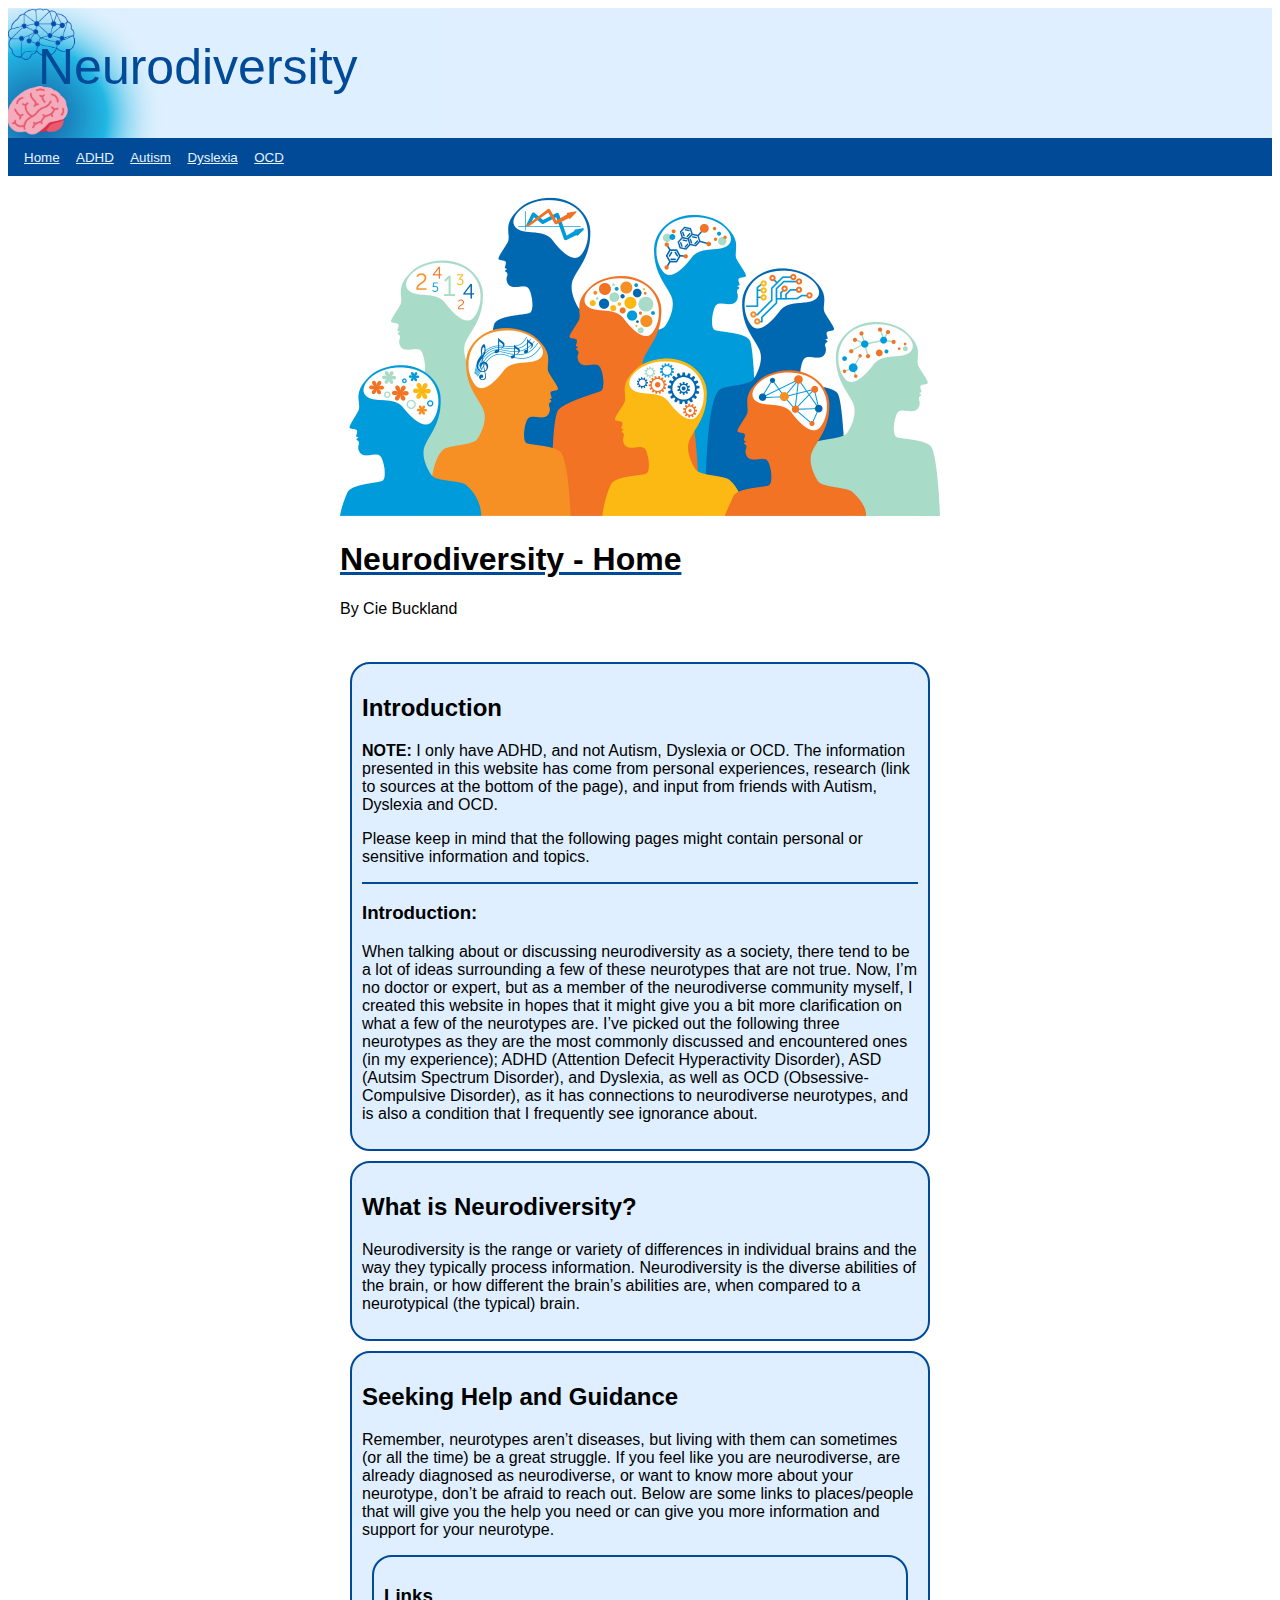
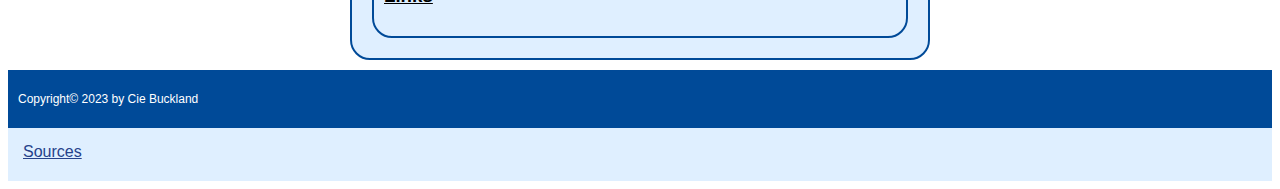
<file: neurodiversity/index.html>
<!DOCTYPE html>

<html>

<head>
    <script src="https://ajax.googleapis.com/ajax/libs/jquery/3.6.0/jquery.min.js"></script>
    <link rel="stylesheet" href="site.css">
    <script src="site.js"></script>

</head>


<body>
    <div id="page-header" class="img-wrap">Neurodiversity</div>
    <div id="page-menu"></div>
    <div id="page-body">

        <div class="headpic">
            <img src="images/ndpic2.webp">
        </div>

        <h1>Neurodiversity - Home</h1>
        <p>By Cie Buckland</p>

        <br>

        <div class="article">
            <h2>Introduction</h2>
            <p><strong>NOTE:</strong> I only have ADHD, and not Autism, Dyslexia or OCD. The information presented in this website has come 
                from personal experiences, research (link to sources at the bottom of the page), and input from friends with Autism, Dyslexia and OCD.</p>
                
            <p>Please keep in mind that the following pages might contain personal or sensitive information and topics.</p>
            <hr>
            <h3>Introduction:</h3>
            <p>When talking about or discussing neurodiversity as a society, there tend to be a lot of ideas surrounding
                a few of these neurotypes that are not true. Now, I’m no doctor or expert, but as a member of the
                neurodiverse community myself, I created this website in hopes that it might give you a bit more
                clarification on what a few of the neurotypes are. I’ve picked out the following three
                neurotypes as they are the most commonly discussed and encountered ones (in my experience); ADHD
                (Attention Defecit Hyperactivity Disorder), ASD (Autsim Spectrum Disorder), and Dyslexia, as well as OCD
                (Obsessive-Compulsive Disorder), as it has connections to neurodiverse neurotypes, and is also a condition that I frequently
                see ignorance about.</p>
        </div>

        <div class="article">
            <h2>What is Neurodiversity?</h2>
            <p>Neurodiversity is the range or variety of differences in individual brains and the way they typically
                process information. Neurodiversity is the diverse abilities of the brain, or how
                different the brain’s abilities are, when compared to a neurotypical (the typical) brain.
            </P>
        </div>

        <div class="article">
            <h2>Seeking Help and Guidance</h2>
            <p>Remember, neurotypes aren’t diseases, but living with them can sometimes (or all the time)
                be a great struggle. If you feel like you are neurodiverse, are already diagnosed as neurodiverse,
                or want to know more about your neurotype, don’t be afraid to reach out. Below are
                some links to places/people that will give you the help you need or can give you more information and
                support for your neurotype.</p>


            <div class="in-article">
                <h3>Links</h3>
                <div class="content">
                    <ul>
                        <li>
                            <h4>Beyond Blue</h4>

                            <a class="in-art-link"
                                href="https://www.beyondblue.org.au/">https://www.beyondblue.org.au/</a>
                        </li>
                        <br>

                        <li>
                            <h4>Life Line</h4>

                            <a class="in-art-link" href="https://www.lifeline.org.au/">https://www.lifeline.org.au/</a>
                        </li>
                        <br>

                        <li>
                            <h4>Kids Helpline</h4>

                            <a class="in-art-link" href="https://kidshelpline.com.au/">https://kidshelpline.com.au/</a>
                        </li>
                        <br>

                        <li>
                            <h4>ADHD Foundation</h4>

                            <a class="in-art-link"
                                href="https://adhdfoundation.org.au/adhd">https://adhdfoundation.org.au/adhd</a>
                        </li>
                        <br>

                        <li>
                            <h4>CHADD - ADHD</h4>

                            <a class="in-art-link" href="https://chadd.org/">https://chadd.org/</a>
                        </li>
                        <br>

                        <li>
                            <h4>Autism Spectrum - Aspect</h4>

                            <a class="in-art-link"
                                href="https://www.autismspectrum.org.au/how-can-we-help">https://www.autismspectrum.org.au/how-can-we-help</a>

                        </li>
                        <br>

                        <li>
                            <h4>Autism Awareness Australia</h4>

                            <a class="in-art-link"
                                href="https://www.autismawareness.com.au/">https://www.autismawareness.com.au/</a>

                        </li>
                        <br>

                        <li>
                            <h4>Australian Dyslexia Association</h4>

                            <a class="in-art-link"
                                href="https://dyslexiaassociation.org.au/">https://dyslexiaassociation.org.au/</a>

                        </li>
                        <br>

                        <li>
                            <h4>Health Direct - OCD</h4>

                            <a class="in-art-link"
                                href="https://www.healthdirect.gov.au/obsessive-compulsive-disorder-ocd">https://www.healthdirect.gov.au/obsessive-compulsive-disorder-ocd</a>

                        </li>
                        <br>

                        <li>
                            <h4>NOCD</h4>

                            <a class="in-art-link" href="https://www.treatmyocd.com/">https://www.treatmyocd.com/</a>

                        </li>
                        <br>
                    </ul>

                </div>

            </div>

        </div>
    </div>

    </div>

    <div id="page-footer"></div>
    <div class="sources"><a class="in-art-link" href="sources.html">Sources</a></div>

</body>

</html>
</file>
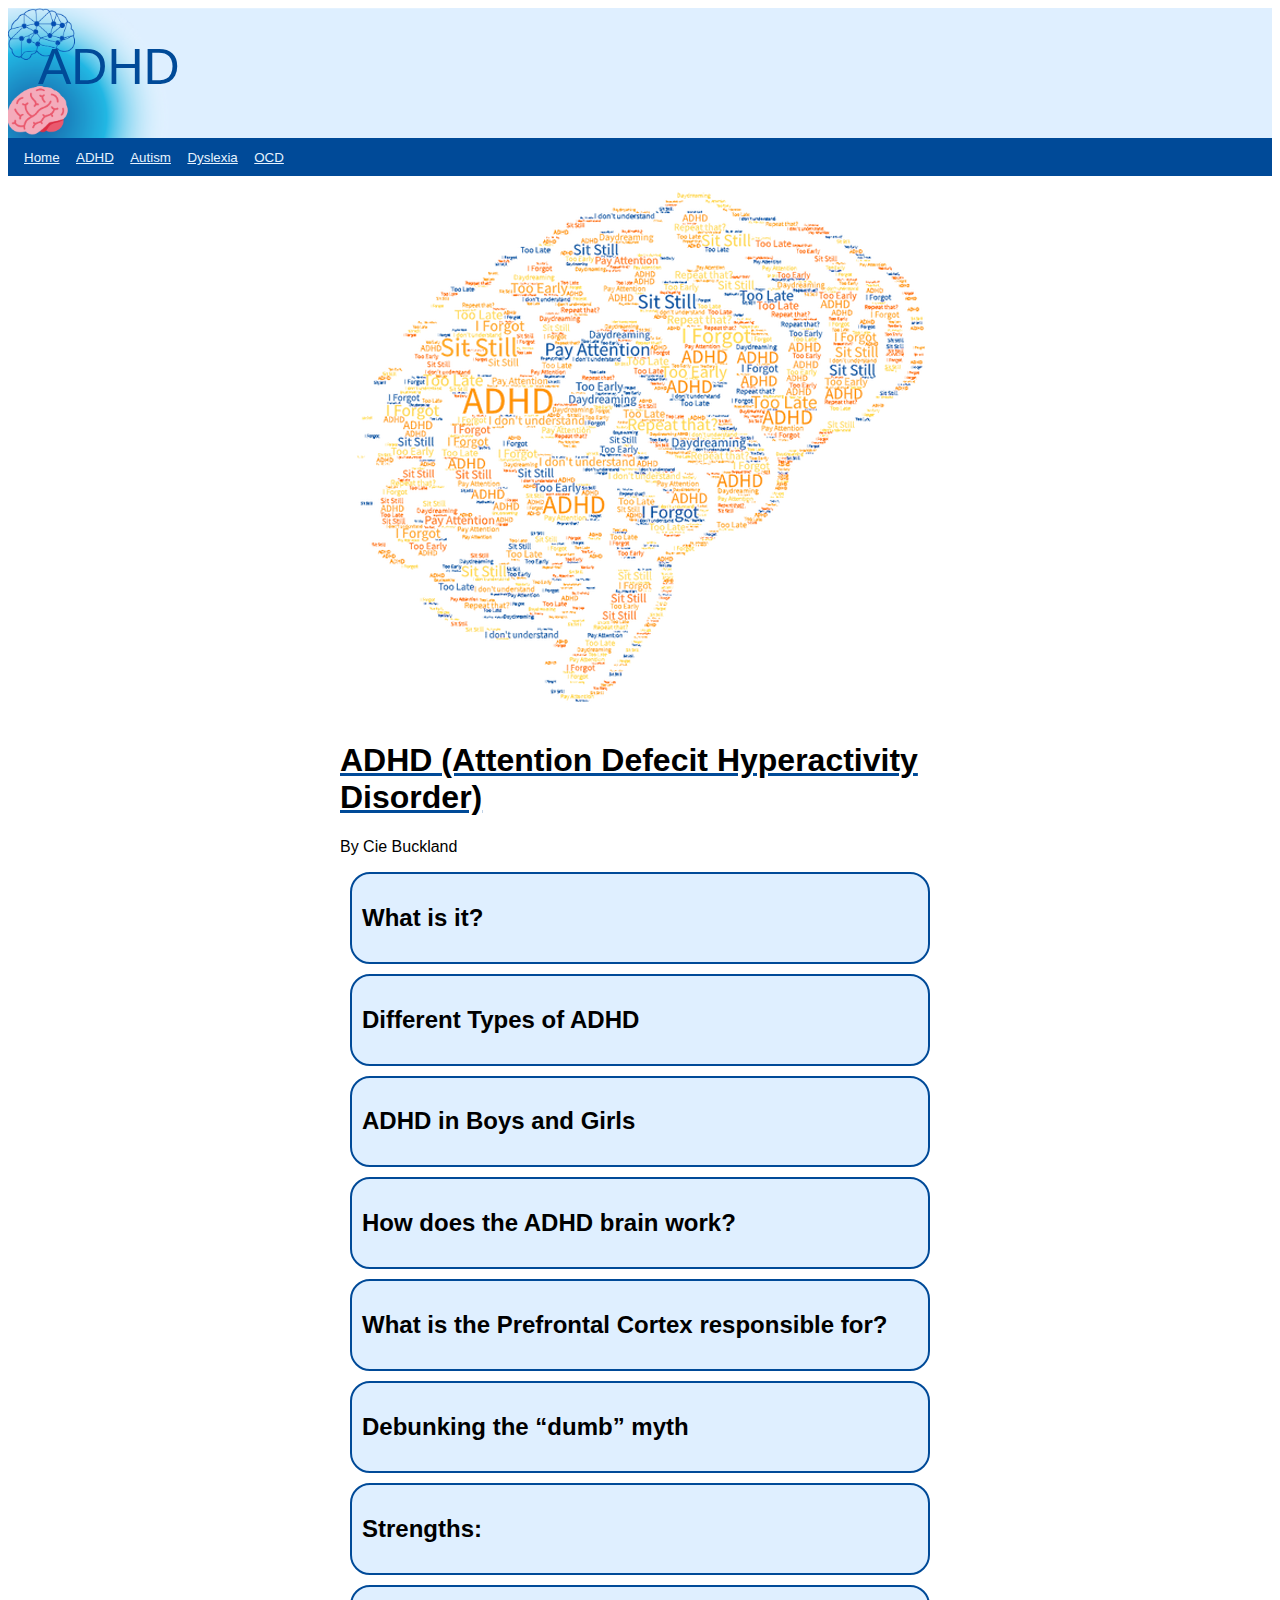
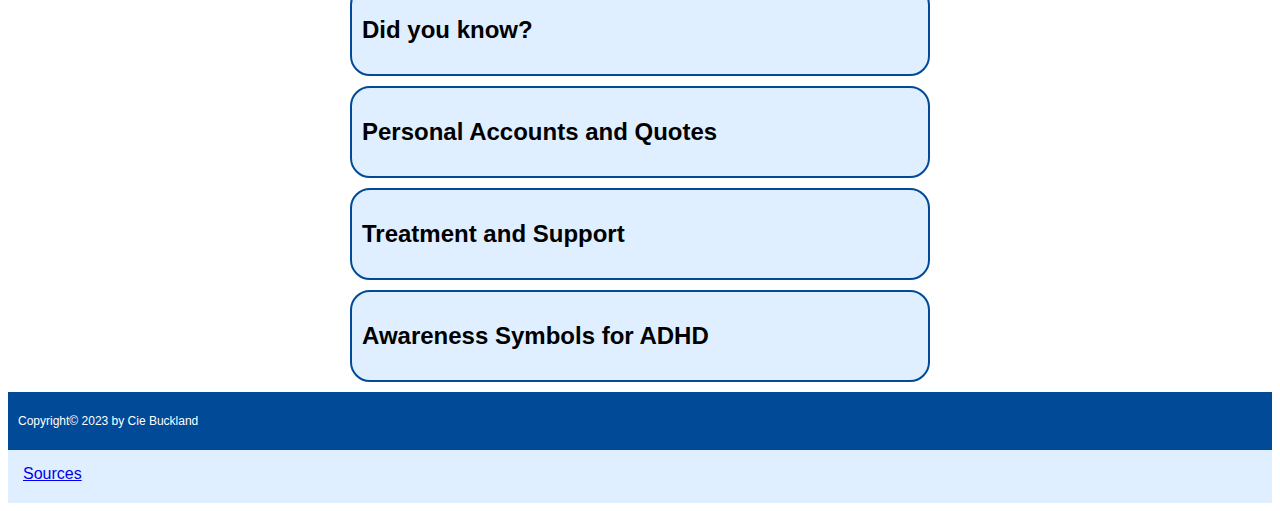
<file: neurodiversity/ADHD.html>
<!DOCTYPE html>

<html>

<head>
    <script src="https://ajax.googleapis.com/ajax/libs/jquery/3.6.0/jquery.min.js"></script>
    <link rel="stylesheet" href="site.css">
    <script src="site.js"></script>
</head>

<body>
    <div id="page-header">ADHD</div>
    <div id="page-menu"></div>
    <div id="page-body">

        <div class="headpic">
            <img src="images/ADHDheadpic.png">
        </div>


        <h1>ADHD (Attention Defecit Hyperactivity Disorder)</h1>
        <p>By Cie Buckland</p>


        <div class="article">
            <a id="ADHDwhat">
                <h2>What is it?</h2>
            </a>
            <div class="content">

                <p> ADHD is not a disease! ADHD (Attention Deficit Hyperactivity Disorder) is a neurodevelopmental
                    neurotype that is recognised by a person’s lack of neurotransmitters in their brain, as well as a
                    natural brain chemical called dopamine.</p>

                <p>The result of these unique characterisitcs of the brain, is shown through ADHDers usually having the
                    inability to regulate their attention span, as well as working memory, motivation and interest.
                    Having a natural lack of dopamine, a brain chemical and neurotransmitter (as well as some other
                    things going on in the prefrontal cortex), can lead to the
                    unbalanced completion of activities and cognitive processes. This might look like starting a problem
                    with great interest and high motivation, and then
                    losing all intertest and motivation half-way through. Or maybe not being able to focus in class, but
                    at home, focus on the home work or on a
                    personal project for hours at a time, without getting distracted once.</p>

                <p>This behaviour of focusing for hours on end and not giving in to distraction,
                    is called hyperfocus, and it's apart of the difficulties of regulating an attention span. But it
                    sure comes in handy for cramming before a test! Not that I recommend it.</p>

                <p>So, it's basically all or nothing; hyperfocus or zero focus. ADHDers can also sometimes experience
                    impulsive decision-making or actions, whether that be
                    impulse purchasing, impuslive decisions in a tricky situation or fight, etc. ADHD can occur in
                    children (both boys and girls), as well as adults.
                </p>
            </div>
        </div>

        <div class="article">
            <a id="ADHDtypes">
                <h2>Different Types of ADHD</h2>
            </a>
            <div class="content">
                <p>Experiences can vary for any ADHDer, especially since there are several types of ADHD. There are two
                    distinct types of ADHD
                    (hyperactive or inattentive), but they can overlap in some areas, and when they overlap
                    significantly, we get something called "combined ADHD".
                    So, to give you a bit more info, here are the three types of ADHD, and what they usually entail:
                <ul>
                    <li>Number #1 - Hyperactive ADHD, is the least-common type, and it's where the person tends to be
                        more physically hyperactive.
                        And this can be seen through fidgeting, non-stop energy and impulsive and hyperactive
                        behaviours.
                    </li>
                    <br>
                    <li>Number #2 - Inattentive ADHD (or ADD),
                        where the person has a shorter or selective memory, polar attention span (they either
                        hyper-focus or find it almost impossible to focus), and have what I like to call a
                        "racing-mind", where their thoughts are
                        constantly racing around, thinking of like a hundred different things at once.
                        <br>
                        This usually makes it hard to finish a train of thought, and it can result in being very
                        talkative as they
                        try to get all their ideas and thoughts out at once, or being very quiet as they are so immersed
                        in their busy mind.
                    </li>
                    <br>
                    <li>Number #3 - Combined ADHD, or co-occurring ADHD, is the most common type of ADHD, and it's where
                        the two types of inattentive and hyperactive overlap significantly,
                        and result in the ADHDer experiencing traits that are found on both hyperactive ADHD and
                        inattentive ADHD.
                        <br>
                        For example, someone with combined ADHD might be hyperactive with fidgeting, and non-stop
                        energy, but might also have
                        a really short attention span as they try to focus, but their brain just wants to turn to
                        something more stimulating whether it
                        be a physical activty or a topic that generates more interest.
                    </li>
                </ul>

                </p>

            </div>
        </div>

        <div class="article">
            <a id="ADHDbg">
                <h2>ADHD in Boys and Girls</h2>
            </a>
            <div class="content">
                <p>Boys and girls can both have ADHD, but in most cases, they is a certain type of ADHD that is shown
                    more in one gender, than the other.
                    <br>
                    Hyperactive ADHD and Combined ADHD, are 2 to 3 times more common in boys, whereas in girls,
                    Inattentive ADHD is more common. However, this
                    does not mean that a girl can’t have hyperactive ADHD and a boy can't have inattentive ADHD; every
                    brain is different.
                </p>

                <p>Unfortunately, this has developed a misguided idea that boys are more likely to have ADHD since the
                    common ADHD type (hyperactive) in boys is presented more physically and therefore easier to pickup
                    and
                    diagnose, while the Inattentive type which is common in girls, has more internalised symptoms.
                    This then leads to a misdiagnosis and underdiagnosis in girls with ADHD,
                    which has lead to seven being the average age for boys with ADHD to be diagnosed, while most girls
                    and women struggle with a lack of support and diagnosis,
                    or being misdiagnosed, until they, on average receive a correct diagnois for ADHD in their thirties
                    or fourties.</p>

                <p>But this can change, by raising awareness about ADHD and educating people on it and how it presents
                    differently, ADHD in girls can be
                    recognised and diagnosed a lot sooner, resulting in a life where they have the
                    support they need and are given the chances they deserve to excel in areas of life and school just
                    like their peers.
                </p>
            </div>
        </div>

        <div class="article">
            <a id="ADHDbrain">
                <h2>How does the ADHD brain work?</h2>
            </a>
            <div class="content">
                <p>The prefrontal cortex plays a particularly significant role in controlling cognitive abilities such
                    as working memory, emotional control, and complex problem-solving. The abilities we all rely on to
                    manage daily chores, such as time management, staying organised, and planning, are known as
                    executive functions.</p>

                <p>In children who are ADHDers, the prefrontal cortex develops more slowly and is slightly smaller in
                    size. Additionally, children who are ADHDers have reduced volumes of the cerebellum, hippocampus,
                    and amygdala.
                </p>
            </div>
        </div>

        <div class="article">
            <a id="ADHDbresp">
                <h2>What is the Prefrontal Cortex responsible for?</h2>
            </a>
            <div class="content">
                <h3>The Prefrontal Cortex is responsible for:</h3>
                <ul>
                    <li>Regulating our thoughts, actions and emotions through extensive connections to other brain
                        regions</li>
                    <li>Decision making</li>
                    <li>Working memory</li>
                    <li>Personality expression and moderating social behaviour</li>
                    <li>Controlling certain aspects of speech and language</li>
                    <li>Attention span/the focus of one’s attention</li>
                    <li>Predicting the consequences of an action and anticipating events in an environment</li>
                    <li>Impulse control</li>
                    <li>Managing emotional reactions</li>
                    <li>Planning for the future</li>
                </ul>
            </div>
        </div>

        <div class="article">
            <a id="ADHDmyth">
                <h2>Debunking the “dumb” myth</h2>
            </a>
            <div class="content">
                <p>Over the years, as doctors and scientists have learned more about ADHD and what it entails, people
                    and society have gained a better understanding of what it actually is. Unfortunately, there are
                    still some ideas that ADHD is just an “excuse” to get out of doing things, to be lazy, or that
                    people with ADHD are less intelligent and unable to learn.
                    <br>
                    However, all of those ideas are completely false. There is scientific evidence and research
                    supporting the reasons behind the lack of attention and retention of information.
                </p>
                <p>Just because ADHDers have difficulty paying attention and/or retaining things doesn’t mean that
                    they can’t learn or are limited in their learning. In fact, being an ADHDer, only opens up more
                    doors to explore.
                    <br>
                    ADHDers tend to process information slower than other people in order to
                    understand it at the level that is needed. And while this can sometimes be frustrating and take
                    time, it means that when going through something slowly, ADHDers can pick up on details
                    that are usually overlooked by others, make connections that are usually missed, and gain a
                    deep understanding of what task or topic they are completing/studying.
                    So even though a work project might be late, it's quality will be above expectations.
                </p>

                <p>Listed in the following article below are a few strengths that ADHDers usually have:
                </p>
            </div>
        </div>

        <div class="article">
            <a id="ADHDstrong">
                <h2>Strengths:</h2>
            </a>
            <div class="content">
                <ul>
                    <li>Hyper-focus (the unique ability to focus on something wholly for hours on end)</li>
                    <li>Resilience</li>
                    <li>Dedication and determination</li>
                    <li>Highly creative and innovative</li>
                    <li>Conversational skills</li>
                    <li>Spontaneity and abundant energy</li>
                    <li>Highly empathetic and intuitive</li>
                    <li>Interpersonally empathetic</li>
                    <li>Nature-smart</li>
                    <li>Complex thinkers and good at solving complex problems</li>
                    <li>Good at making excellent connections and noticing fine detail</li>
                    <li>Good at reading between the lines</li>
                </ul>
            </div>
        </div>

        <div class="article">
            <a id="ADHDfact">
                <h2>Did you know?</h2>
            </a>
            <div class="content">
                <p>Historians and Scientists have come to believe that Leonardo Da Vinci was an ADHDer, due to his
                    time-management skills, concentration and procrastination issues, all contributing to his
                    “dissipative genius”.</p>
                <img src="images/LeoDaVinpic.png">
                <h3>Other famous people with ADHD include:</h3>
                <ul>
                    <li>Emma Watson</li>
                    <li>Johnny Depp</li>
                    <li>Simone Biles</li>
                    <li>Justin Timberlake</li>
                </ul>
            </div>
        </div>

        <div class="article">
            <h2>Personal Accounts and Quotes</h2>
            <div class="content">
                <p>When learning about a neurotype it's important to know the facts, but also know the personal side of
                    things and experiences people have being both an observer and member of the neurodiverse world.
                    That is why, I have collected a few personal accounts and quotes below from people who experience
                    and frequently see neurodiversity in their lives.</p>
                <hr>
                <h3>Accounts and Quotes:</h3>

                <p>"Having combined ADHD is not easy because it's really hard to um...concentrate and burn all the
                    energy inside my body. Before I took...before I found out, I was a lot...I was very
                    confused and was getting bad grades and struggling with school.
                    And after I found out and started taking the tablets, I was more fused into my work, concentrated
                    much better and proud to show people my assessments and tests."
                    <br>
                    <strong>- Anonymous, Age 9, Combined ADHD</strong>
                </p>
                <br>
                <p>"Inattentive ADHD is hard to live with, but it's also an amazing thing to have. Before diagnosis I was
                    yelled at by teachers, I struggled in school and was passed off as a "day-dreamer"
                    or "not willing enough to learn". I was so confused with myself and why it seemed that I always had to work 
                    twice as hard as my peers just to reach the same level of achievement that they could easily do. 
                    But after diagnosis, I found an answer to why I worked the way I did, and using that I have been able to 
                    get the support I need to excel (mostly) in school and life like I was always capable to do, but never got the chance to.
                    <br>
                    <strong>- Anonymous, Age 15, Inattentive ADHD</strong>
                </p>
                <br>
                <p>"It's a rollercoaster okay, there are no patterns. There are certainly differences and challenges
                    that sometimes make it feel like we're on opposite sides, but there are also areas that
                    completely amaze you if you take the time to stop and look at them. It's all about working together
                    as a team and finding a balance between our differences. "
                    <br>
                    <strong>- Anonymous, Age 15, neurotypical person in a neurodiverse family</strong>
                </p>
                <br>
                <p>"I guess before being diagnosed I felt like I was different to everyone, 'cause I was slower in
                    understanding stuff, the medication helps me rearrange my thoughts and how my brain thinks...if that
                    makes sense?
                    School is still stressful but it's more manageable with meds, it's slightly easier to understand
                    things. Often I can get concepts faster than others, especially in certain subjects, but then it's
                    really
                    hard to explain that to others."
                    <br>
                    <strong>- Anonymous, Age 16, Inattentive ADHD</strong>
                </p>

            </div>
        </div>

        <div class="article">
            <h2>Treatment and Support</h2>
            <div class="content">
                <p>Attention Defecit Hyperactivity Disorder, although it's classified as a mental disorder and not a 
                    learning disability, it still makes areas of learning difficult. Due to the struggle in regulating 
                    attention span, working memory, slow processing skills, motivation, interest and the need to do something 
                    that stimulates the brain (eg. stimming, fidgeting, talking, exercising, etc.), staying on task and 
                    completing it to the satisfactory level can be very hard.</p>

                <p>The slow processing skills cause a slower pace of learning in ADHDers, and the attention span regulation and need 
                    to expel energy or stimulate the brain makes it very hard to concentrate. This is where specific learning 
                    support or compensations can be made to make learning easier, and various therapies such as behavioural therapy, 
                    can also be incorporated depending on the type and extent of the symtptoms. 
                    <br>
                    The support tools that are put in place to help the student have an equal chance of excelling as their peers depends on the child's age, 
                    medical history, extent of symptoms, and responses and preferences to therapies and medications.
                    The types of support that are used will vary across ADHDers since there are many factors to take into account and the areas 
                    that ADHDers need support in will be different to those of their fellow ADHDers. 
                    <br>
                    Since I have very slow processing skills and I find it hard to organise my racing mind, I get small groups, extra time, and rest breaks within tests, 
                    and I like to use detailed scaffolds for assessment tasks so I know how to organise my ideas. 
                    This allows me to get my tasks done correctly and efficiently, allowing me to keep up with my peers in the classroom.</p>

                <p>Stimulant medications are also a common treatment for ADHD and have been studied and used to treat mental disorders since the 1930s. 
                    There are a few different types used for ADHD and the ones that are used are decided on the ADHDer's reaction to the medication and preference.
                    <br>
                    Since the ADHD has a natural lack of neurotransmitters and the brain chemical/neurotransmitter dopamine, the stimulants affect the 
                    neurotransmitters responsible for learning, the 'reward' feeling (dopamine), and motivation. 
                    This stimulates and increases communication within the brain, overall increasing control over attention span, motivation to do and complete tasks,
                    reduces impulsive tendencies, and increases the sense of reward for accomplishing and staying on a task.</p>
                    
                <p>There are short acting stimulants such as Ritalin and Methylin, which typically last 1 - 4 hours within the body before it wears off, 
                    and can be taken as needed according to the person's schedule.
                    Then you have the long acting medications such as Concerta and Metadate which requires only one dose a day, and usually last 6 - 10 
                    hours in the body before wearing off.</p>
            </div>

        </div>

        <div class="symbols">
            <a id="ADHDsym">
                <h2>Awareness Symbols for ADHD</h2>
            </a>
            <div class="content">
                <p>
                    The rainbow butterfly symbol was created to hold the infinity shape and rainbow colours of the
                    symbol for neurodiversity (rainbow infinity),
                    but also resemble a butterfly to represent how the minds of ADHDers seem to constantly "flit" from
                    one thing to another.</p>

                <p>Below are a the symbols for ADHD:
                </p>
                <table>
                    <tr>
                        <td><img src="images/ADHDribpic.png"></td>
                        <td><img src="images/ADHDsympic.png"></td>
                    </tr>
                </table>
            </div>
        </div>

    </div>

    <div id="page-footer"></div>
    <div class="sources"><a href="sources.html">Sources</a></div>

</body>

</html>
</file>
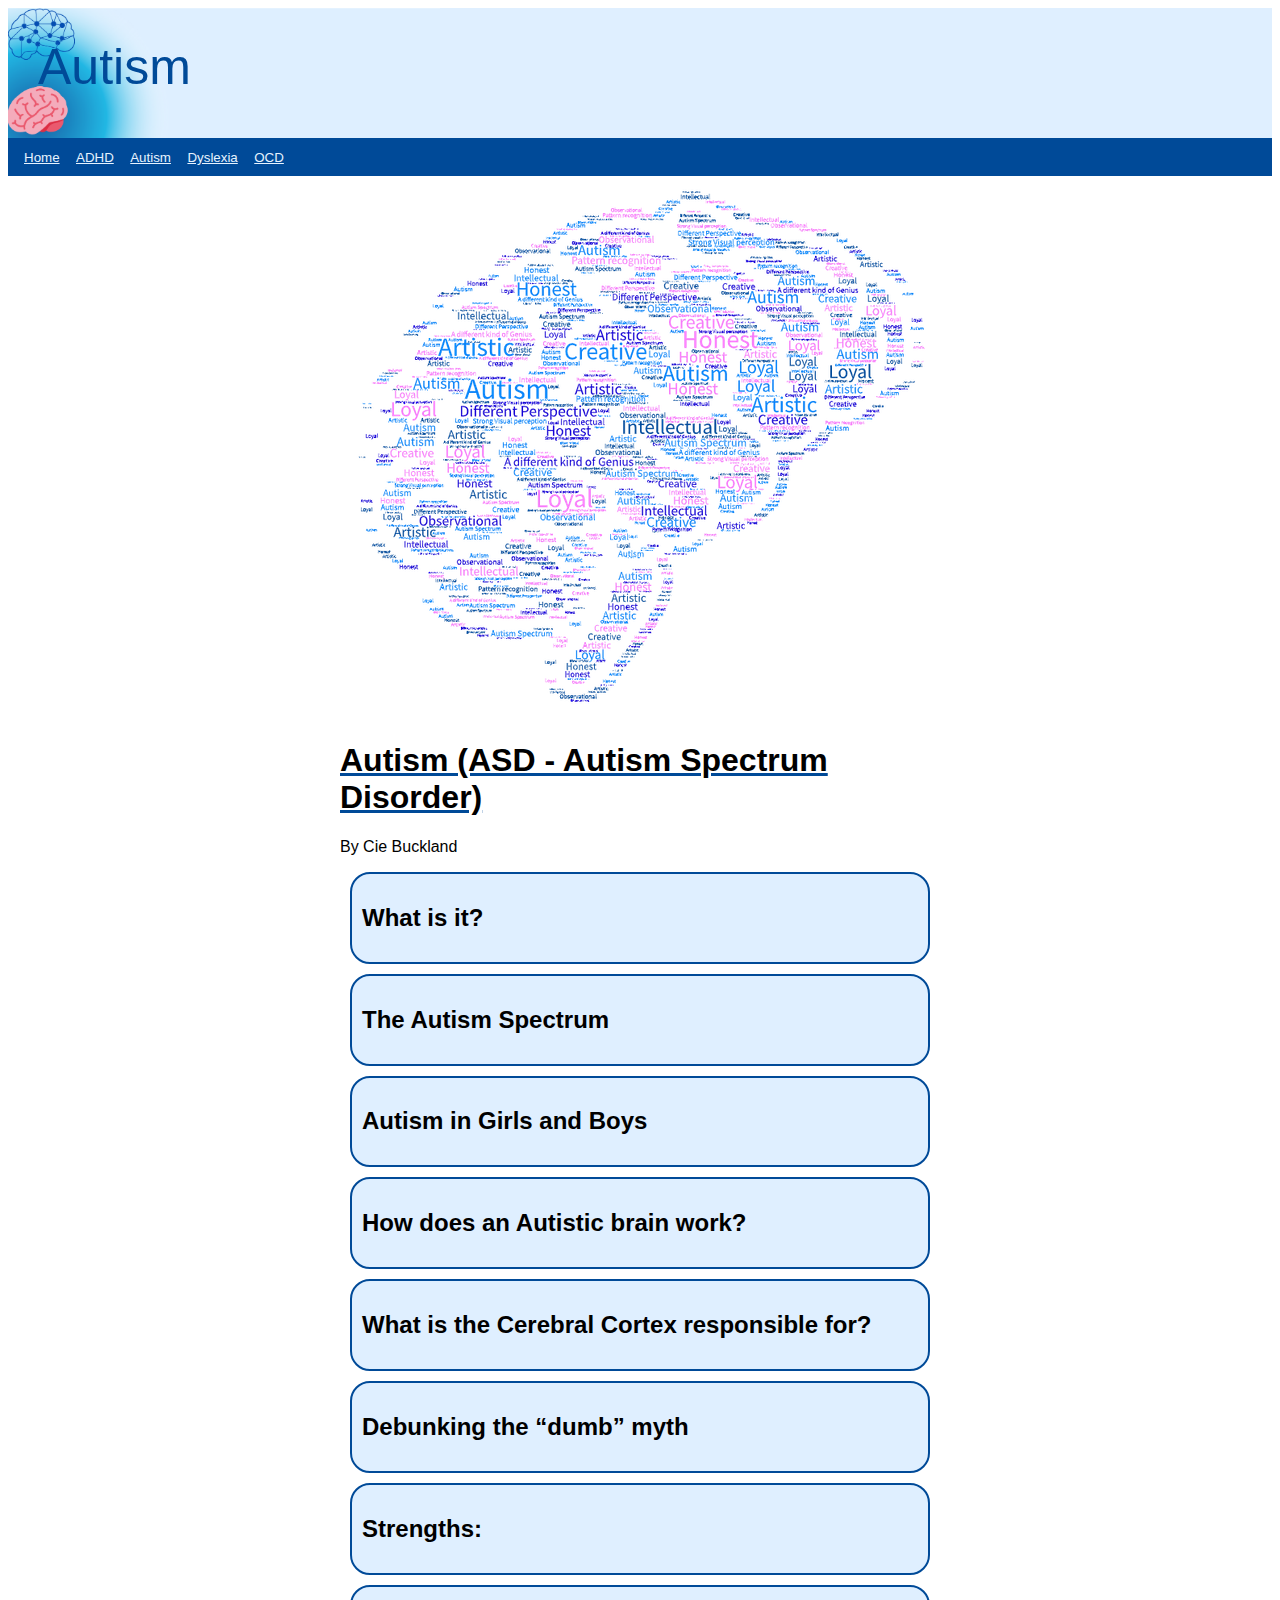
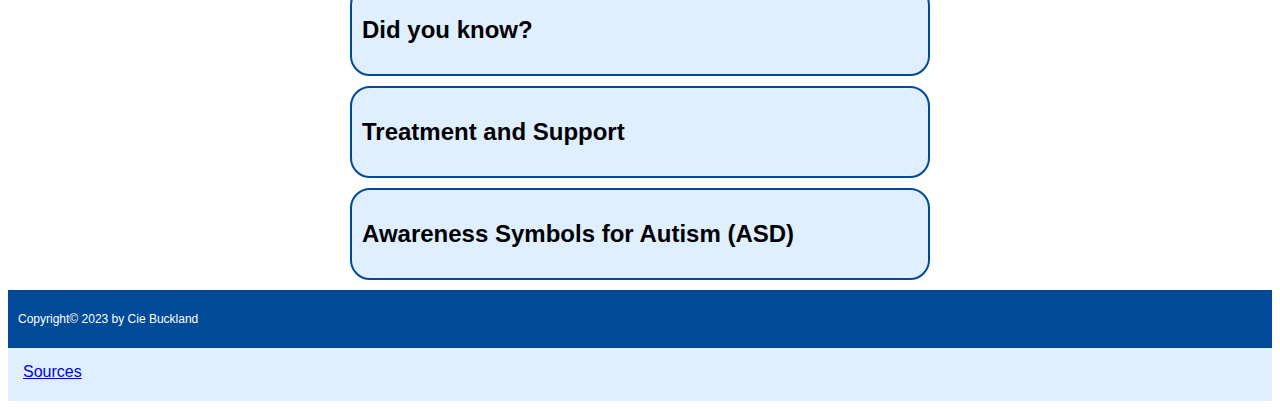
<file: neurodiversity/Autism.html>
<!DOCTYPE html>

<html>

<head>
    <script src="https://ajax.googleapis.com/ajax/libs/jquery/3.6.0/jquery.min.js"></script>
    <link rel="stylesheet" href="site.css">
    <script src="site.js"></script>
</head>

<body>
    <div id="page-header">Autism</div>
    <div id="page-menu"></div>
    <div id="page-body">

        <div class="headpic">
            <img src="images/Autismheadpic.png">
        </div>


        <h1>Autism (ASD - Autism Spectrum Disorder)</h1>
        <p>By Cie Buckland</p>


        <div class="article">
            <a id="Autism_what">
                <h2>What is it?</h2>
            </a>
            <div class="content">
                <p>Autism, or ASD (the new name), is not a disease or a mental illness; however, some Autistic people
                    could have additional mental health problems.
                    Autism Spectrum Disorder (ASD) is a life-long developmental ability, brought on by differences in
                    the brain. Simply put, it means that an Autistic person experiences the world differently, both in
                    how they see it and how they interact with it.
                    Autism impacts a person's thinking, feelings, social interactions, and perception of their
                    surroundings.
                </p>
                <p>Some people with Autism have a recognised distinction, such as a genetic condition. Other factors are
                    still unknown. Autism is thought to have a number of underlying reasons that, when combined, alter
                    how
                    people typically develop. There is still so much to learn about these factors and how they affect
                    Autistic people.</p>
            </div>
        </div>

        <div class="article">
            <a id="Autism_spec">
                <h2>The Autism Spectrum</h2>
            </a>
            <div class="content">
                <p>Each Autistic individual is unique. Because of this, autism is referred to as a "spectrum". There are
                    many different characteristics, and each person has a constellation of them, so it can't be defined
                    in a box. ASD is
                    the new term for all the different levels or characteristics on the autism “spectrum” (however, some
                    people prefer the name 'Autism'), including
                    what was formerly considered to be a separate diagnosis; Asperger’s Syndrome.
                </p>
            </div>
        </div>

        <div class="article">
            <h2>Autism in Girls and Boys</h2>
            <div class="content">
                <p>Similar to ADHD, symptoms for Autism present differently in girls than they do in boys, and it can be
                    hard to pick them out as they tend to be more internalised, and girls pick up masking and
                    compensation habits much quicker
                    and more intensely than boys, as they feel the need to imitate atypical social behaviours in order
                    to fit in and be accepted.</p>

                <p>Autistic symptoms in girls are hard to pick out because they also tend to be socially acceptable,
                    their behaviour might be shy, quiet or withdrawn, and wanting to keep their hands clean in a messy
                    classroom activity; things that are seen as "typical" behaviours for girls. Their passionate interests might be on
                    things that girls "typically" enjoy, like unicorns or princesses, but the difference is how they go
                    about their interest compared to atypical girls.</p>

                <p>Combine the masking habits with the internalised symptoms and signs that seem to fit within
                    society's expectations, and it makes it hard to notice and diagnose Autism in girls.
                    It can lead to an undiagnosis or misdiagnosis in girls, which is also pushed by the fact that there
                    is also a gender bias in the research facilities as most of the previous studies of Autism focused
                    on boys only.</p>

                <p>However, this can change by raising awareness about Autism in both genders and educating people on
                    the truth and about how girls present
                    differently, so that next time, they know what to look for and
                    can actually find, help, and support girls with Autism instead of brushing them aside.
                </p>
            </div>
        </div>

        <div class="article">
            <a id="Autism_brain">
                <h2>How does an Autistic brain work?</h2>
            </a>
            <div class="content">
                <p>In Autistic people, there are more variations in the brain. So let’s just do a quick biology crash
                    course: There are four lobes—frontal, parietal, occipital, and temporal—within each half. Structures
                    that control everything from movement to thought are located inside these lobes. The cerebral
                    cortex, often known as grey matter, is located above the lobes. Information processing takes place
                    in this area. The cerebral cortex's surface area is increased by the folds in the brain.
                    More information can be processed the larger the surface area, or grey matter.
                </p>
                <p>Going into the more technical side of things, grey matter can form peaks and troughs, which are
                    called gyri and sulci. These creases and wrinkles can take diverse forms in Autistic people,
                    according to San Diego State University researchers. Particularly, there is much greater folding in
                    the right frontal and temporal areas in Autistic brains, as well as in the left parietal and
                    temporal lobes.</p>
                <p>Because there are differences in the cerebral Cortex/the grey matter, in the brains of Autistic
                    people, the way they process information, view the world, and interact with it will be different
                    too.</p>
            </div>
        </div>

        <div class="article">
            <a id="Autism_bresp">
                <h2>What is the Cerebral Cortex responsible for?</h2>
            </a>
            <div class="content">
                <h3>The Cerebral Cortex is responsible for:</h3>
                <ul>
                    <li>Determining intelligence and personality</li>
                    <li>Motor function</li>
                    <li>Planning and organisation</li>
                    <li>Touch sensation</li>
                    <li>Processing sensory information</li>
                    <li>Language processing</li>
                    <li>Memory</li>
                    <li>Reasoning</li>
                    <li>Decision making</li>
                    <li>Emotion</li>
                </ul>
            </div>
        </div>

        <div class="article">
            <a id="Autism_myth">
                <h2>Debunking the “dumb” myth</h2>
            </a>
            <div class="content">
                <p>The myth that Autistic people are unable to learn is just a plain lie. Unfortunately, some people
                    still believe that having Autism prevents their ability to learn, grow, and discover new talents and
                    skills. But just because they learn differently or experience things differently, doesn’t
                    mean that they can’t learn anything. If we all learned and experienced things the same way, then
                    there wouldn’t be anything new to learn at all.</p>
                <p>Please learn from this or keep in mind that everyone's ability to learn is unique and that autism is
                    a spectrum, it's not set to specific abilities.
                    Because Autistic people process and learn differently, to reach the same degree of learning as their
                    peers,
                    people with Autism may need additional specific support needs,
                    although some people might not. Some could be even easier to teach
                    than allistic people. Autistic individuals who struggle with learning can also benefit
                    from and advance through effective and qualified supporting courses, set at their own pace.
                </p>

                <p>Listed in the following article below are a few strengths that Autistic people usually have:</p>
            </div>
        </div>

        <div class="article">
            <a id="Autism_strong">
                <h2>Strengths:</h2>
            </a>
            <div class="content">
                <ul>
                    <li>Attention to detail</li>
                    <li>Visual perception</li>
                    <li>Creative and artistic talents and abilities</li>
                    <li>Mathematical and technical skills</li>
                    <li>Deep knowledge in areas of specific interest</li>
                    <li>Loyal and honest</li>
                    <li>Dedication</li>
                    <li>Strong work ethic</li>
                    <li>Visual sensitivity (autistic people can see up to three times farther than non-autistic people)
                    </li>
                    <li>Pattern recognition</li>
                    <li>Lateral thinking</li>
                    <li>Very observational</li>
                    <li>Deeply focused</li>
                    <li>Good at absorbing and retaining information</li>
                </ul>
            </div>
        </div>

        <div class="article">
            <a id="Autism_fact">
                <h2>Did you know?</h2>
            </a>
            <div class="content">
                <p>There are many successful people with Autism. Famous American film maker and animator Tim Burton, who
                    is
                    known for his popular gothic fantasy and horror films, some of which include Beetlejuice, Edward
                    Scissor Hands, and The Nightmare Before Christmas, is Autistic (he announced it as Asperger's
                    syndrome).</p>
                <img src="images/TimBurpic.png">
                <h3>Other famous people with Autism include:</h3>
                <ul>
                    <li>Daryl Hannah</li>
                    <li>Satoshi Tajiri</li>
                    <li>Susan Boyle</li>
                    <li>Elon Musk</li>
                </ul>
            </div>
        </div>

        <div class="article">
            <h2>Treatment and Support</h2>
            <div class="content">
                <p>Autism is not something that can or needs to be cured, and it's a condition that doesn't have a set treatment or support guide. 
                    The needs of Autisitc individuals will differ from other Autistic people, and treatment for them will differ depending on a range of 
                    factors including symptoms, preferences and reactions to therpies, strengths and weaknesses, age and medical history.
                    <br>
                    Treatment and support for autisitc people aim to help make working and learning easier, supporting learning, development, 
                    and providing equal chances to excel in school and work like their neurotypical counterparts. This might look like having a learning support 
                    team and having tools in place tailored the individual's areas that need support, to make learning and social interactions easier. 
                    <br>
                    These support tools can include behaviour and communication therapies which aim to help approach the social, behavioural and 
                    communication difficulties that are often experienced by people with Autism. 
                    <br>
                    There are also educational therapies that aim to improve learning and development in the classroom through structured learning programs, 
                    modified assessment conditions (extra time, small groups, rest breaks, etc.), as well as a range of family, speech, and ocupational therapies.</p>

                <p>There are currently no medications that are used to treat Autism specificially, but there are medications that depending on the extent 
                    and type of symptoms, can be taken to help manage these specific symptoms (e.g., being hyperactive).</p>
            </div>
        </div>

        <div class="symbols">
            <a id="Autism_sym">
                <h2>Awareness Symbols for Autism (ASD)</h2>
            </a>
            <div class="content">
                <p>There are many different symbols for Autism, and at this stage, the community is still undecided on
                    which to use as people relate to the symbols in different ways, some positively and some negatively.
                    The rainbow infinity symbol is the accepted symbol for neurodiversity as a whole, but has also been
                    strongly
                    associated with Autism Spectrum Disorder, so I'm including it among the other symbols as it is also
                    used as a
                    symbol for Autism as an individual neurotype.</p> 

                <p>Below are a few of the most common and most recognised symbols for Autism:</p>
                <table>
                    <tr style="width:100%">
                        <td><img src="images/Autismrib1pic.png"></td>
                        <td><img src="images/Autismrib2pic.png"></td>
                    </tr>
                    <tr style="width:100%">
                        <td style="width: 50%"><img src="images/Autismsym1pic.png"></td>
                    </tr>
                </table>
            </div>
        </div>


    </div>

    <div id="page-footer"></div>
    <div class="sources"><a href="sources.html">Sources</a></div>

</body>

</html>
</file>
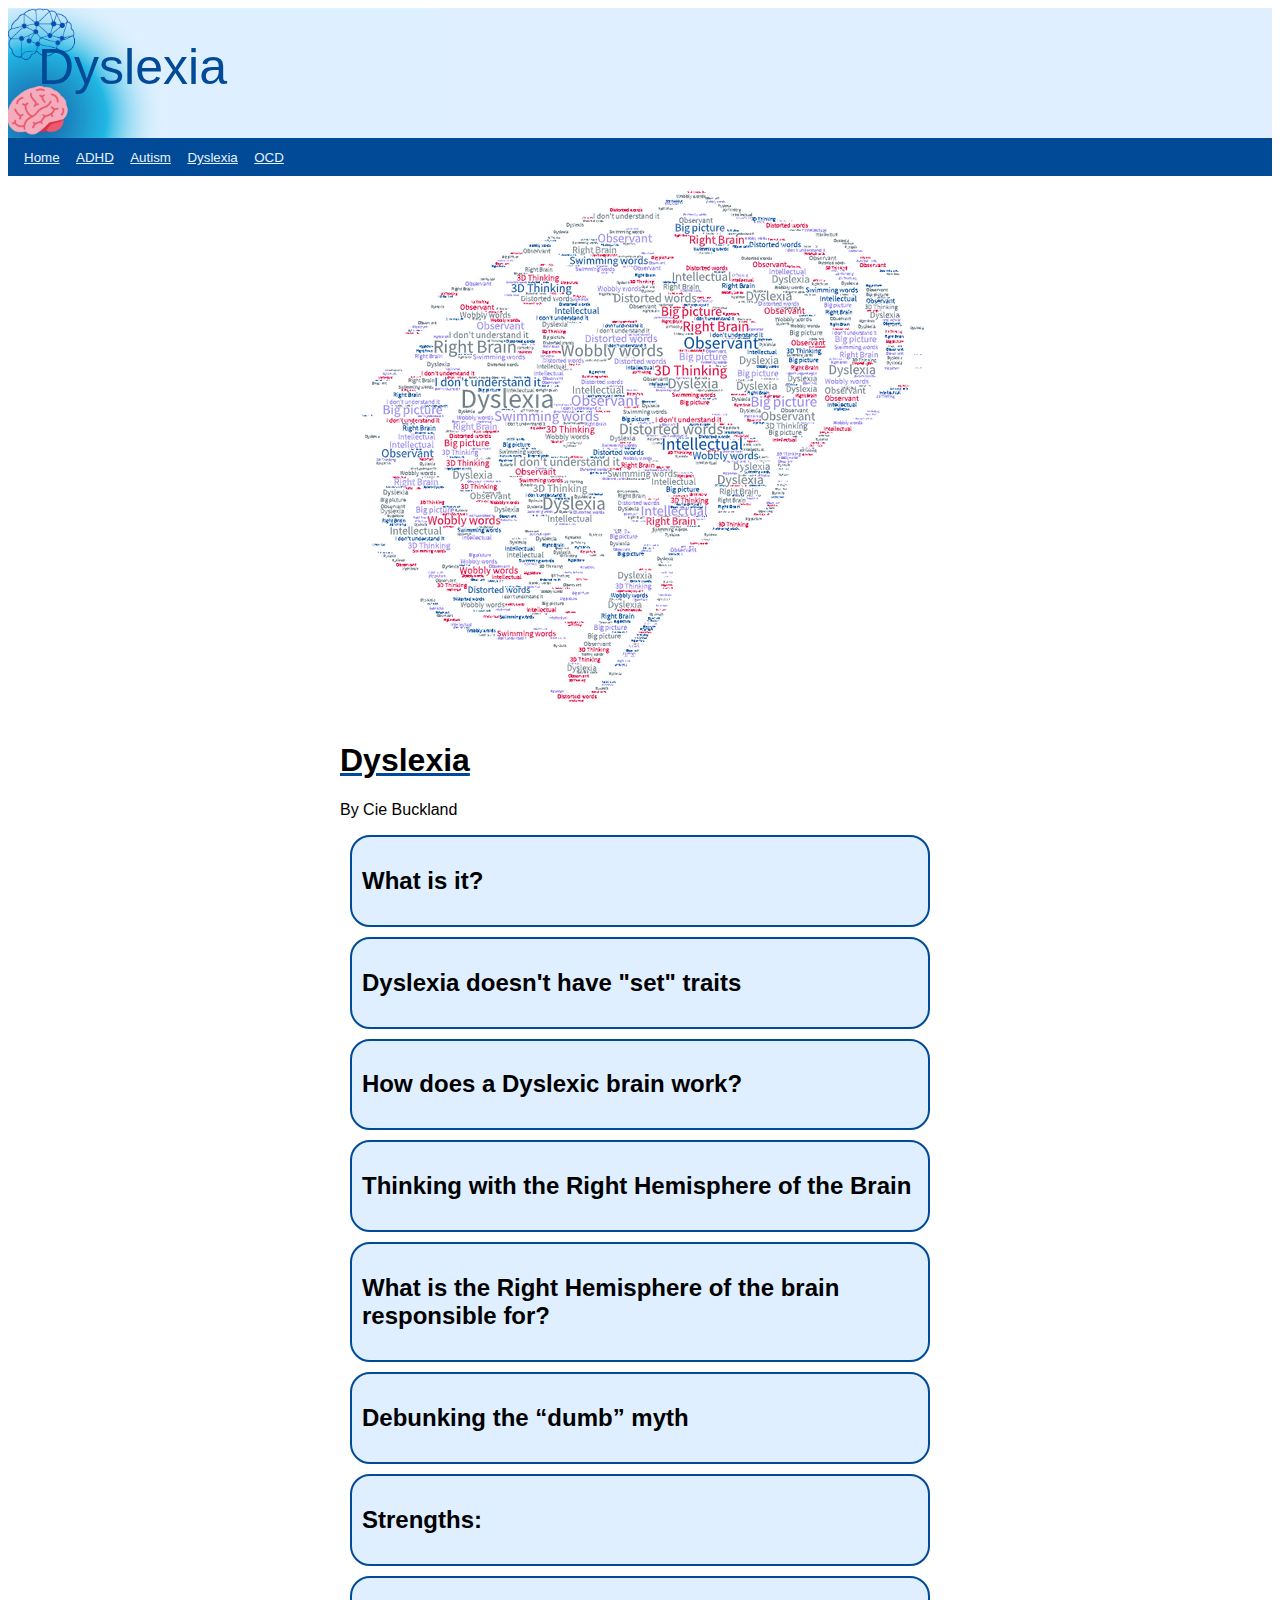
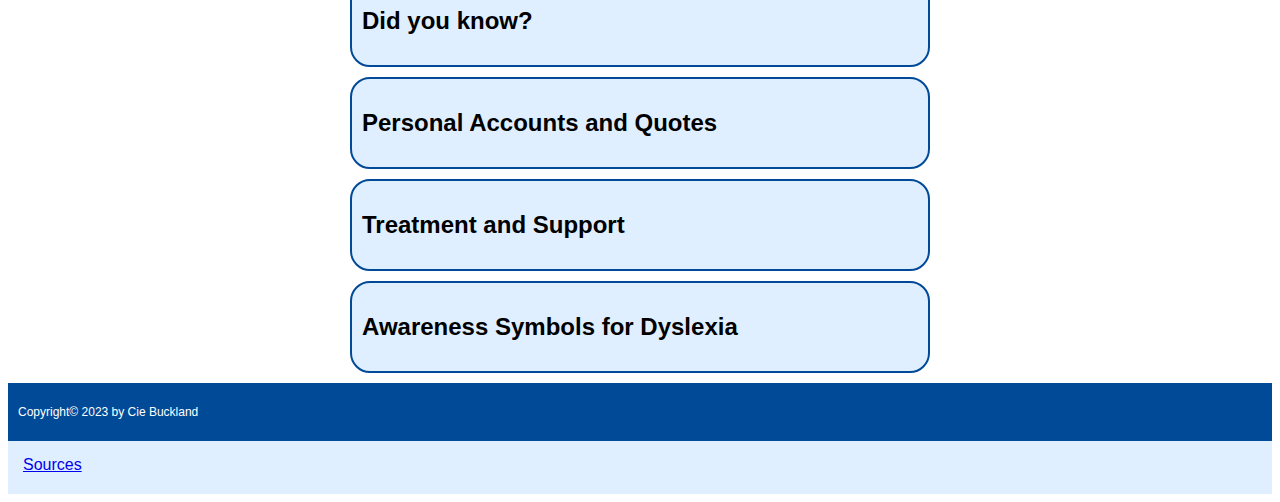
<file: neurodiversity/Dyslexia.html>
<!DOCTYPE html>

<html>

<head>
    <script src="https://ajax.googleapis.com/ajax/libs/jquery/3.6.0/jquery.min.js"></script>
    <link rel="stylesheet" href="site.css">
    <script src="site.js"></script>
</head>

<body>
    <div id="page-header">Dyslexia</div>
    <div id="page-menu"></div>
    <div id="page-body">

        <div class="headpic">
            <img src="images/Dyslexiaheadpic.png">
        </div>


        <h1>Dyslexia</h1>
        <p>By Cie Buckland</p>


        <div class="article">
            <h2>What is it?</h2>
            <div class="content">
                <p>Dyslexia is not a disease! Dyslexia is a neurodevelopmental ability where people have difficulty
                    reading or writing symbols and characters, as words and letters on the page can seem distorted or to
                    be swimming in the air (for most dyslexic people, but there can be other traits too!). </p>

                <p>Dyslexic people usually have trouble with single-word reading networks that are rooted in the
                    brain. Comprehension is not impacted by dyslexia. When reading related text, people with dyslexia
                    are able to use higher language abilities to "compensate," which might effectively hide their
                    struggles with single-word reading (decoding).
                    <br>
                    The main challenge for a person with dyslexia is to decode—or translate—letter symbols into their
                    proper sounds and to spell—or translate—sounds into their proper written symbols. Poor visual (i.e.,
                    orthographic) coding may also contribute to the challenge, according to research on the subtypes of
                    dyslexia.
                </p>
            </div>
        </div>

        <div class="article">
            <h2>Dyslexia doesn't have "set" traits</h2>
            <div class="content">
                <p>​​Dyslexia is not limited to one kind; there is a range of dyslexia types, and
                    no two people with dyslexia are alike. However, for dyslexic people, when given the right training
                    or support tailored to their learning
                    requirements, the majority can overcome their reading challenges or find a different angle to
                    approach them (eg. a friend of mine finds that putting a red plastic film over any text that they're
                    reading, stops the words from floating off the page), and go on to have successful lives.
                </p>
            </div>
        </div>

        <div class="article">
            <h2>How does a Dyslexic brain work?</h2>
            <div class="content">
                <p>Differently from most people, dyslexic people process information differently in their
                    brains. They share this characteristic with ADHDers, those who are highly gifted, people with
                    dyscalculia (trouble reading and writing numbers), and people who have PDD-NOS.</p>

                <p>The majority of people mostly use the left hemisphere of the brain when they think, whereas dyslexic
                    people primarily use their right hemisphere.
                    This results in a distinctive way of thinking and learning that is referred to as conceptual
                    thinking.</p>

                <p>Conceptual thinkers analyse hypothetical scenarios, patterns, and/or abstract concepts, helping to
                    create connections, fresh insights, and being able to observe the greater picture at hand.
                    This viewpoint was created through years of working with dyslexic adults and is based on
                    beliefs regarding image thinking.
                </p>
            </div>
        </div>

        <div class="article">
            <h2>Thinking with the Right Hemisphere of the Brain</h2>
            <div class="content">
                <p>For thinking and information processing in dyslexics, the right hemisphere is predominant, meaning
                    that there is a
                    clear preference for using the right hemisphere when thinking. We argue
                    that just as some individuals struggle with painting, music, or math, for instance, someone who is
                    dyslexic has a natural difficulty processing words and written characters.</p>
            </div>
        </div>

        <div class="article">
            <h2>What is the Right Hemisphere of the brain responsible for?</h2>
            <div class="content">
                <h3>The Right Hemisphere of the brain is responsible for:</h3>
                <ul>
                    <li>Our imagination</li>
                    <li>Processing visual information</li>
                    <li>Rythm</li>
                    <li>Our intuition</li>
                    <li>Our creativity and ability to deal with new situations</li>
                    <li>Our subconscious</li>
                    <li>Making and seeing connections</li>
                    <li>Analogue skills</li>
                    <li>Seeing the bigger picture</li>
                    <li>Multi-tasking</li>
                    <li>Quickly processing and scanning information</li>
                    <li>Working from the whole, down to the parts</li>
                </ul>
            </div>
        </div>

        <div class="article">
            <h2>Debunking the “dumb” myth</h2>
            <div class="content">
                <p>When talking about dyslexic people who have difficulty in school, as a society, it’s become an idea
                    that those people are dumber than most or are not as intelligent or smart. But let me tell you that
                    that is completely, 100 percent, not true.
                    Just because dyslexic people have difficulties in reading or writing, doesn’t mean that they’re dumb
                    or can’t learn.</p>

                <p>Many people who are dyslexic go on to be successful in life, whether academically,
                    athletically, or expressively. And yes, school might not be their thing (neurodivergent and
                    neurotypical people alike), but that doesn’t automatically mean that dyslexic people are dumb.
                    They just think in a different way and might need just a bit more time.</p>

                <p>Listed in the article below are a few strengths that dyslexic people usually have:
                </p>
            </div>
        </div>

        <div class="article">
            <h2>Strengths:</h2>
            <div class="content">
                <ul>
                    <li>Highly creative and intelligent</li>
                    <li>Observant</li>
                    <li>Good problem solvers</li>
                    <li>Excellent big-picture thinkers</li>
                    <li>Good at making connections</li>
                    <li>Empathetic</li>
                    <li>Strong narrative reasoning</li>
                    <li>Three-dimensional thinking skills</li>
                    <li>Have a natural aptitude for creativity, problem-solving, and communication</li>
                    <li>Enhanced cognitive skills, logical reasoning ability, and inherent entrepreneurial qualities
                    </li>
                </ul>
            </div>
        </div>

        <div class="article">
            <h2>Did you know?</h2>
            <div class="content">
                <p>Did you know that Albert Einstein was dyslexic? Yup! The famous physicist was dyslexic, which meant
                    that even though he struggled with words sometimes, his strong problem-solving skills (a strength
                    associated with dyslexia) only pushed him towards the significant contributions he made to quantum
                    physics (thus modern physics) and his theory of relativity.</p>
                <img src="images/AlbEinpic.png">
                <h3>Other famous people with Dyslexia include:</h3>
                <ul>
                    <li>Keira Knightley</li>
                    <li>Tom Cruise</li>
                    <li>Erna Solberg</li>
                    <li>Pablo Picasso</li>
                </ul>
            </div>
        </div>

        <div class="article">
            <h2>Personal Accounts and Quotes</h2>
            <div class="content">
                <p>When learning about a neurotype it's important to know the facts, but also know the personal side of
                    things and experiences people have being both an observer and member of the neurodiverse world.
                    That is why, I have collected a few personal accounts and quotes below from people who experience
                    and frequently see neurodiversity in their lives.</p>
                    <hr>
                    <h3>Accounts and Quotes:</h3>
                    <p>"I remember feeling stupid from a young age. I kept writing letters backwards and getting numbers mixed up. 
                        I was in primary school and just couldn't keep up with learning to read like the other students. 
                        The letters just wouldn't focus and they kept moving.</p>

                    <p>Each night when I got home from school, I would sit with either Mum and Dad, and try and complete the worksheet that was homework. 
                        I would end up crying. I would say over and over again that I just couldn't do it. I didn't understand. 
                        Mum and dad would read out what I needed to do and then I would be able to tell them what to do. 
                        I just couldn't write it properly or read it.</p>
                        
                    <p>Slowly I got better and started to read and write but I was behind my peers and I was always writing letters backwards or out of place. 
                        I felt even worse when the special ed teacher would come to my classroom and pull me out of class. All my friends would ask me where I was going. 
                        I hated knowing that it was because I had trouble learning. I hated going to the special educators classroom. 
                        I hated it and I hated her because of it.</p>
                        
                    <p>I grew up with a sense of anxiety every time I was asked to complete any school task. 
                        Could I do it? Would I understand? To this day, if you give me an assignment to do, my first instinct, is that I can't. 
                        I have to stop and read what I am asked to do several times before the anxiety begins to subside and often I have to start feeling anxious. 
                        During these times I will often ask someone to listen to what I think the task is asking me to do and get confirmation that I have interpreted it correctly. 
                        When I am tired I will miss things. Those are the times I will miss a letter or a number or a symbol.</p>
                
                    <p>I have learned to be deliberate and slow down. I still make mistakes to this day. I still am anxious about tests and assignments to this day."
                        <br>
                        <strong>- Anonymous, adult, Dyslexia</strong>
                    </p>
                    <br>
                    <p>"So I find it hard to ask teachers and parents for help in class and at home because sometimes it's hard to understand the way they explain things or when they try to help with something, 
                        and it can be embarrassing, expecially when I have to read out loud in the classroom in front of my peers, which is annoying. 
                        And I find it hard to focus in class for a lot of different reasons as well. "
                        <br>
                        <strong>- Anonymous, Age 13, Dyslexia</strong>
                    </p>
                    <br>
                    <p>"Advocating for my dyslexic child has become more constant since they have started highschool. Some teachers care and adjust their teaching to be more dyslexic friendly. 
                        Others find adjustments too hard and don't. 
                        <br>
                        I try to find potential adjustments that can seem 'easy' for teachers then sell these suggestions to them. 
                        I want to come across as a partner with them to work with the teachers in creating a dyslexic friendly learning environment. 
                        I've learnt if I come across negatively, teachers won't listen or adopt anything I suggest.</p>
                        
                    <p>I have struggled with managing my child's emotions and self-esteem around their dyslexia and subsequent academic results. 
                        From class gradings to their need to regularly ask teachers and friends for help can make them not feel smart and sometimes like a burden. 
                        These emotions are held in all day at school and then often are let out at home.</p>

                    <p>What has helped is allowing my child to be creative and pursue their natural passions. 
                        Giving them lots of time to socialise and gain confidence in their team building, friendships and creative abilities. 
                        <br>
                        Paying for a private tutor that they can ask as many questions as they like to as they go through homework and assessments at their 
                        own pace has been incredibly helpful for their development, achievement of work and self-esteem too."
                        <br>
                        <strong>- Anonymous, parent of a child with Dyslexia</strong>

                    </p>
            
            </div>

        </div>

        <div class="article">
            <h2>Treatment and Support</h2>
            <div class="content">
                <p>Dyslexia is different for everybody, and so ever dyslexic person will have different tools that they find help them manage and approach their dyslexia. 
                    There is no current medication that helps or manages Dyslexia symptoms, but there are learning tools and techniques that can be put in place within schools and 
                    workplaces that can create a new way for someone to approach their learning, instead of having to approach it from the same angle as their peers, and struggle along the way. 
                    <br>
                    Of course these learning tools all depend on the severity and type of dyslexia, and what the student prefers to use.</p>

                <p> Learning support tools for dyslexic students aim to make learning and understanding class content easier, and to provide a new approach to working with dyslexia. 
                    They can include learning by video or audio, using visual and audio processing skills rather than reading and writing skills, modifying the text display to make the 
                    letters easier to read, having learning support teams to talk to and ask questions about school work, doing oral tests and examinations with a 
                    scribe to take away the stress of having to read and write, and so much more. 
                    <br>
                    These tools can be used to help make processing and understanding class content easier by presenting it and having the student use it in a way that is easier for their brain to understand and work with, 
                    overall giving them an equal chance to excel in all areas of school, just like their peers.</p>

                <p>So even though no medications exist to treat Dyslexia, learning support techniques and tools such as visual or audio presented content and tests, can be implimented 
                    in the classroom to encourage and make learning and working with the content easier on both the student and the teacher.</p>
            </div>
        </div>

        <div class="symbols">
            <h2>Awareness Symbols for Dyslexia</h2>
            <div class="content">
                <table>
                    <tr style="width:100%">
                        <td style="width:55%"><img src="images/Dyslexiaribpic.png"></td>
                        <td style="width:50%"><img src="images/Dyslexiasympic.png"></td>
                    </tr>
                </table>
            </div>
        </div>


    </div>

    <div id="page-footer"></div>
    <div class="sources"><a href="sources.html">Sources</a></div>

</body>

</html>
</file>
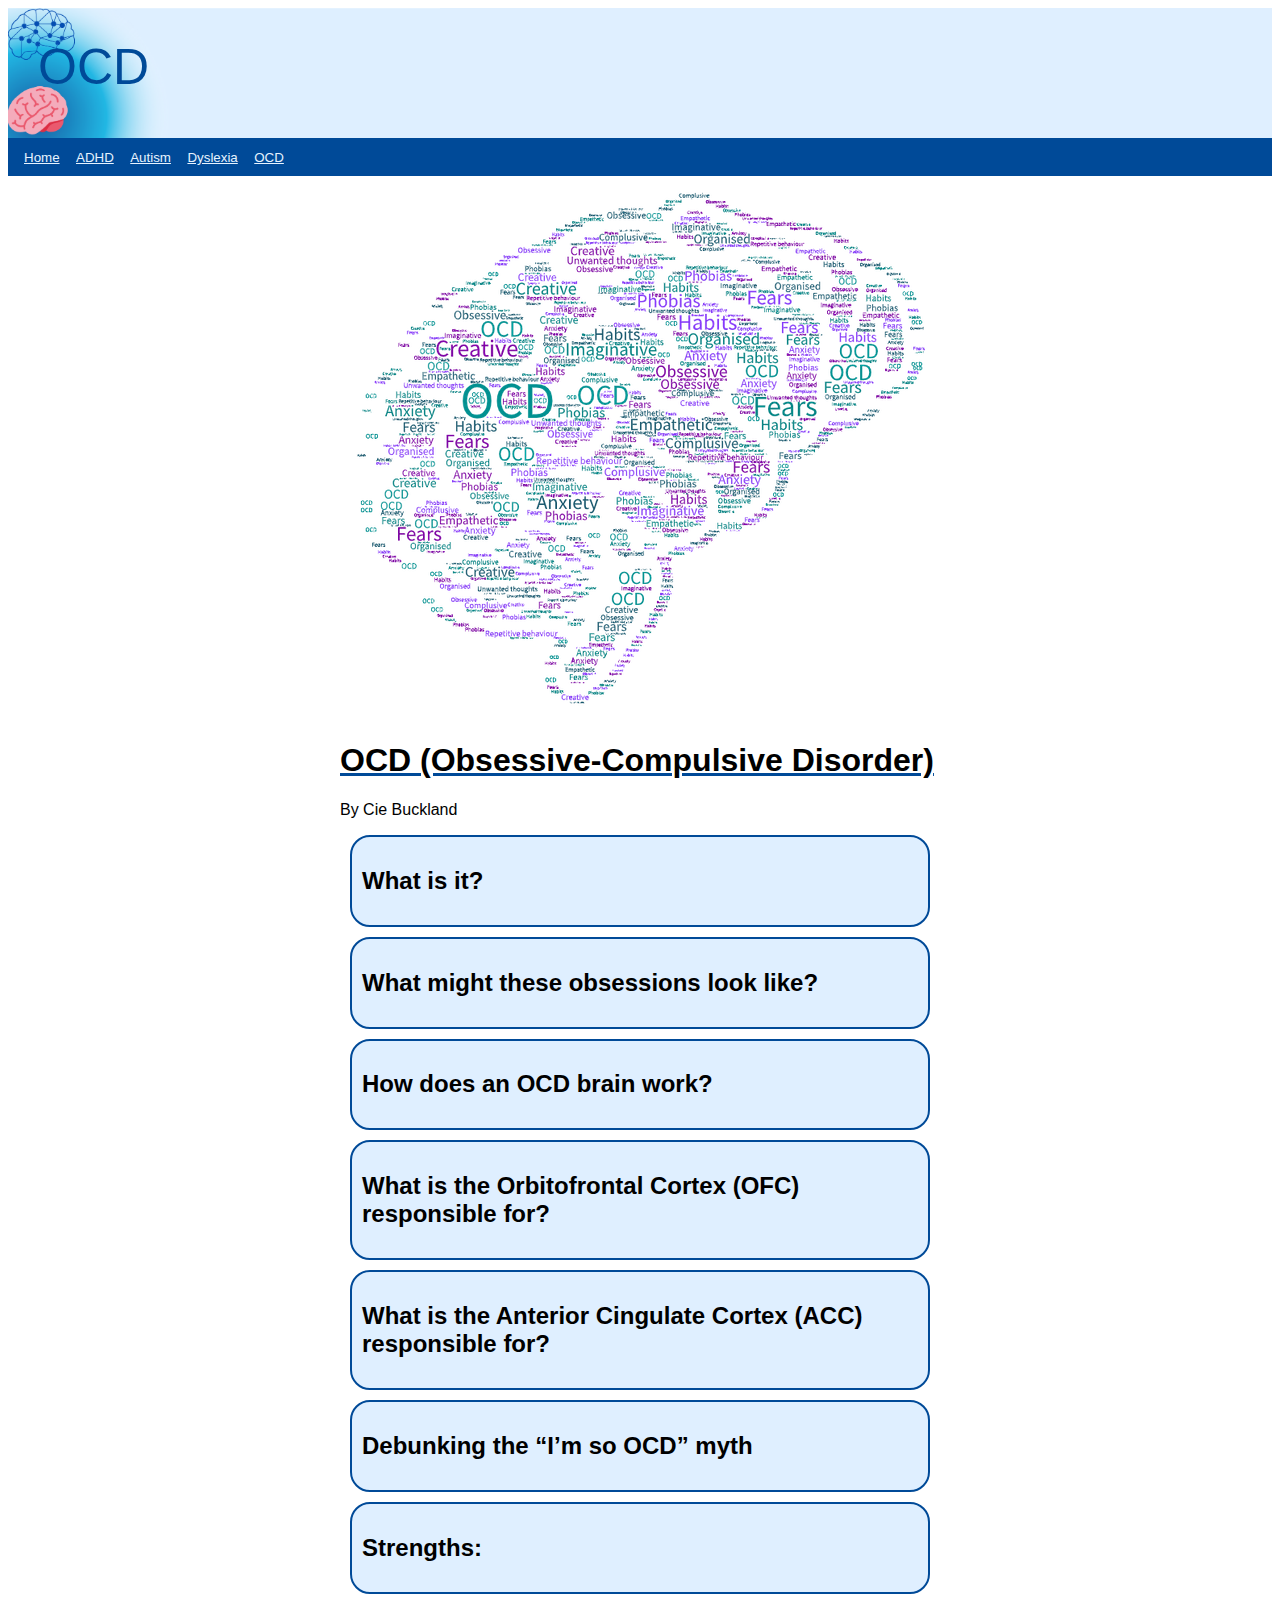
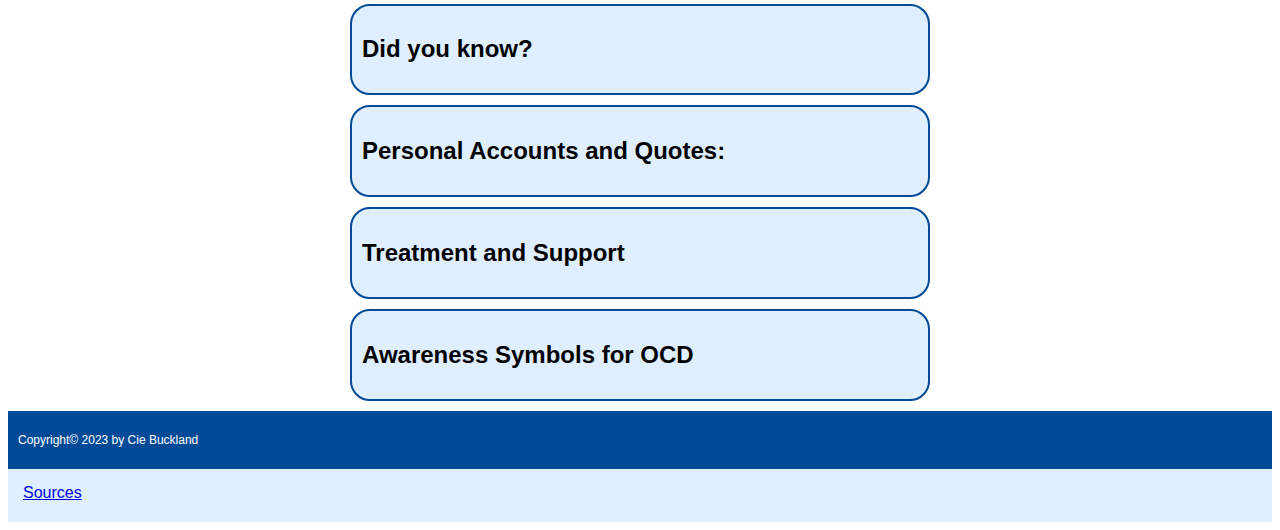
<file: neurodiversity/OCD.html>
<!DOCTYPE html>

<html>

<head>
    <script src="https://ajax.googleapis.com/ajax/libs/jquery/3.6.0/jquery.min.js"></script>
    <link rel="stylesheet" href="site.css">
    <script src="site.js"></script>
</head>

<body>
    <div id="page-header">OCD</div>
    <div id="page-menu"></div>
    <div id="page-body">

        <div class="headpic">
            <img src="images/OCDheadpic.png">
        </div>


        <h1>OCD (Obsessive-Compulsive Disorder)</h1>
        <p>By Cie Buckland</p>


        <div class="article">
            <h2>What is it?</h2>
            <div class="content">
                <p> <strong>NOTE:</strong> I have chosen to include OCD in this website because even though it's not a neurodiverse
                    condition, but is actually an anxiety disorder, it does share some overlapping traits with ADHD, and has been found to be connected to
                    Autism.
                </p>
                <hr>
                <p>
                    OCD is not a personality quirk! Obsessive-compulsive disorder (OCD) is an anxiety-related mental health condition
                    that is recognised by patterns of unpleasant thoughts or fears (obsessions) that cause you to engage in
                    repetitive behaviour.
                    These compulsive thoughts and behaviours disrupt daily life and can cause
                    distress.
                </p>
                <p>People with OCD might try to suppress or dismiss their obsessions, but doing so simply makes them
                    feel more stressed and anxious. Eventually, they carry out the obsessive behaviours again in an
                    effort to reduce their stress.
                    Even if attempts are made to push down or dismiss unwanted thoughts or desires, they persist. This
                    feeds the OCD cycle, which results in more obsessive behaviour.
                </p>
            </div>
        </div>

        <div class="article">
            <h2>What might these obsessions look like?</h2>
            <div class="content">
                <p>OCD is often based around or centred on a certain theme, such as an obsessive fear of germs and
                    contamination. If so, people with OCD might excessively wash their hands until they're sore and
                    chapped in an effort to try and calm the fear surrounding germs and infection.
                    Another theme might be the need to have objects arranged in a particular order; otherwise, the
                    person might experience intense stress or upset. To try and quell this stress, they might
                    re-organise the objects into the order that they need them to be.
                </p>
            </div>
        </div>

        <div class="article">
            <h2>How does an OCD brain work?</h2>
            <div class="content">
                <p>According to research, OCD is characterised by differences in brain connection and communication
                    between
                    the frontal lobe and deeper brain areas. The neurotransmitter serotonin, or chemical messenger, is
                    used by these brain regions.
                    According to studies, people with OCD exhibit excessive brain activity in the orbitofrontal cortex
                    (OFC) and anterior cingulate cortex (ACC), which may account for their intrusive thoughts and
                    elevated anxiety levels, respectively.
                    <br>
                    Images of the brain in action also demonstrate that cognitive behaviour therapy (CBT) or serotonin
                    reuptake inhibitors (SRIs) may help some individuals rehabilitate the brain circuits associated with
                    OCD.
                </p>
            </div>
        </div>

        <div class="article">
            <h2>What is the Orbitofrontal Cortex (OFC) responsible for?</h2>
            <div class="content">
                <h3>The Orbitofrontal Cortex (OFC) is responsible for:</h3>
                <ul>
                    <li>Processing of rewards and punishments</li>
                    <li>Receives and combines information from sensory inputs, such as visceral sensory and visceral
                        motor information, as well as smell, somatosensory, auditory, and visual information</li>
                </ul>
            </div>
        </div>

        <div class="article">
            <h2>What is the Anterior Cingulate Cortex (ACC) responsible for?</h2>
            <div class="content">
                <h3>The Anterior Cingulate Cortex (ACC) is responsible for:</h3>
                <ul>
                    <li>Fundamental cognitive functions</li>
                    <li>Motivation</li>
                    <li>Decision making</li>
                    <li>Learning</li>
                    <li>Cost-benefit calculation</li>
                    <li>Conflict and error monitoring</li>
                    <li>Emotion regulation and expression</li>
                    <li>Attention allocation</li>
                </ul>
            </div>
        </div>

        <div class="article">
            <h2>Debunking the “I’m so OCD” myth</h2>
            <div class="content">
                <p>Please keep in mind that when talking about OCD or any other mental health condition, be very careful
                    about taking it lightly or joking about it. Unfortunately, it’s become common in society to say “I
                    have OCD about that”, when something in your environment is not to your liking.
                    <br>
                    This can be quite disrespectful and degrading to those who truly have OCD, as it's a very real
                    mental health condition,
                    and it should not be taken lightly. No one has part-time OCD about the little thing(s) that annoy them; it 
                    might be a pet peeve, but it’s not OCD.

                </p>
                <p>OCD is a serious mental health condition that affects roughly 3 percent of Australia’s
                    population alone, or around 791,127 people, and it has nothing to do with someone's personality or
                    personal attributes.</p>
                    
                <p>OCD stands for obsessive-compulsive disorder, and although many people might display obsessive or compulsive
                    traits, those who have been diagnosed with OCD are unable to "turn it off."
                    <br>
                    The brains of people with OCD are wired differently from those of people without OCD, according to
                    research. And as a result, OCD significantly affects their thoughts and behaviours, which can cause much distress in
                    day-to-day life.
                    And while it can cause stress for the person affected and those around them, there are also benefits
                    and strengths to having OCD. Below are a few strengths that people with OCD usually have:
                </p>
            </div>
        </div>

        <div class="article">
            <h2>Strengths:</h2>
            <div class="content">
                <ul>
                    <li>Good organisational skills</li>
                    <li>Foreseeing</li>
                    <li>Planning events</li>
                    <li>Great project workers</li>
                    <li>Imaginative and creative</li>
                    <li>Attention to detail</li>
                    <li>Determination and dedication</li>
                    <li>Resilience</li>
                    <li>Empathy</li>
                    <li>Persistence in achieving goals</li>
                </ul>
            </div>
        </div>

        <div class="article">
            <h2>Did you know?</h2>
            <div class="content">
                <p>Although OCD can cause disruptions in day-to-day life for many people, people with OCD can still go
                    on to lead amazing, successful lives. An example of this is the famous Canadian television
                    personality, comedian, actor, producer, and “America’s Got Talent” judge, Howie Mandel.
                    Howie Mandel announced that he had been diagnosed with OCD in his forties on Monday’s episode of
                    “The Jennifer Hudson Show”.
                </p>
                <img src="images/HowManpic.png">
                <h3>Other famous people with OCD include:</h3>
                <ul>
                    <li>Megan Fox</li>
                    <li>Billy Bob Thornton</li>
                    <li>Jessica Alba</li>
                    <li>Leonardo DiCaprio</li>
                </ul>
            </div>
        </div>

        <div class="article">
            <h2>Personal Accounts and Quotes:</h2>
            <div class="content">
                <p>When learning about a neurotype it's important to know the facts, but also know the personal side of
                    things and experiences people have being both an observer and member of the neurodiverse world.
                    That is why, I have collected a few personal accounts and quotes below from people who experience
                    and frequently see neurodiversity in their lives.</p>
                <hr>
                <h3>Accounts and Quotes:</h3>
                <p>"As I developed my OCD in early high school, it has heavily impacted my social and academic aspects of life. 
                    I felt very isolated in my experience and experienced periods where my mental health was very low; however, my 
                    mental health significantly improved by simply getting a diagnosis for my OCD. 
                    <br>
                    I no longer feel alone and can accommodate my activities and schedule in a way that assists me in managing my disorder. 
                    Having a diagnosis also helps my family and friends understand me better and helps me feel comfortable asking for help or support."
                    <br>
                    <strong>- Anonymous, Age 15, OCD</strong>
                </p>
            </div>
        </div>

        <div class="article">
            <h2>Treatment and Support</h2>
            <div class="content">
                <p>Obsessive-Compulsive Disorder is a form of anxiety, and the experiences of it are different for every person with OCD. 
                    People can have OCD and only require support to a certain degree, still being able to have a normal quality of life. 
                    However, some people's OCD is so severe that it can significantly impact their quality of life, consuming their daily life and become disabling. 
                    <br>
                    This is where treatment comes in, and depending on the severity, the treatment can be intense, minimal, long-term or short-term. 
                    <br>
                    Treatment for OCD may not cure it, but it can certainly help with managing symptoms so the anxiety and obsessions don't control the person's daily life.</p>
                    
                <p>OCD can be treated using a number of methods that include medications and Cognitive Behavioural Therapy (CBT). One of the treatments that come under CBT is a treatment called 
                    'Exposure and Response Prevention (EPR)', which is where the person is slowly exposed to their object of fear or obsession. 
                    <br>
                    It can be great struggle and it takes a lot of effort and practic, but in doing this, it allows the person to develop ways and techniques to resist 
                    and manage the urge to carry out the compulsive tasks that usually quell their obsession or fear.
                    <br> 
                    This can help the person overcome their object of fear or obsession and overall improve their quality of life and daily living.</p>

                <p>Medications including certain psychiatric medications can and are also used to treat and manage OCD symptoms and compulsions in 
                    people, and they work by affecting various neurotransmitters in the brain, helping the brain to communicate better. 
                    <br>
                    Antidepressent medications (such as Selective Seretonin-Reuptake Inhibitors (SSRIs)) are generally tried first to treat OCD in people. 
                    <br>
                    SSRIs work by boosting the levels of a brain chemical called 'serotonin' in the brain, which is a 'feel good' hormone. Serotonin regulates your mood and emotions, is used by your brain cells to communicate, 
                    and low levels of serotonin is thought to cause increased levels of anxiety and depression. By boosting serotonin in the brain, communication within the brain 
                    improves and levels of anxiety and depression decrease, overall reducing the severity of OCD symptoms and the anxiety and obsessions they usually entail.
                </p>

                <p>Learning support tools such as rest breaks and smaller examination groups for tests given by the school can also help in managing OCD for students. 
                    By doing this it can help reduce the OCD amplified stress and anxiety that usually comes with school work and assessments. 
                    It can make the schooling experience less stressful and overall improve the student's wellbeing and motivation to learn.</p>
        
            </div>
        </div>

        <div class="symbols">
            <h2>Awareness Symbols for OCD</h2>
            <div class="content">
                <table>
                    <tr>
                        <td><img src="images/OCDribpic.png"></td>
                    </tr>
                </table>
            </div>
        </div>


    </div>

    <div id="page-footer"></div>
    <div class="sources"><a href="sources.html">Sources</a></div>

</body>

</html>
</file>
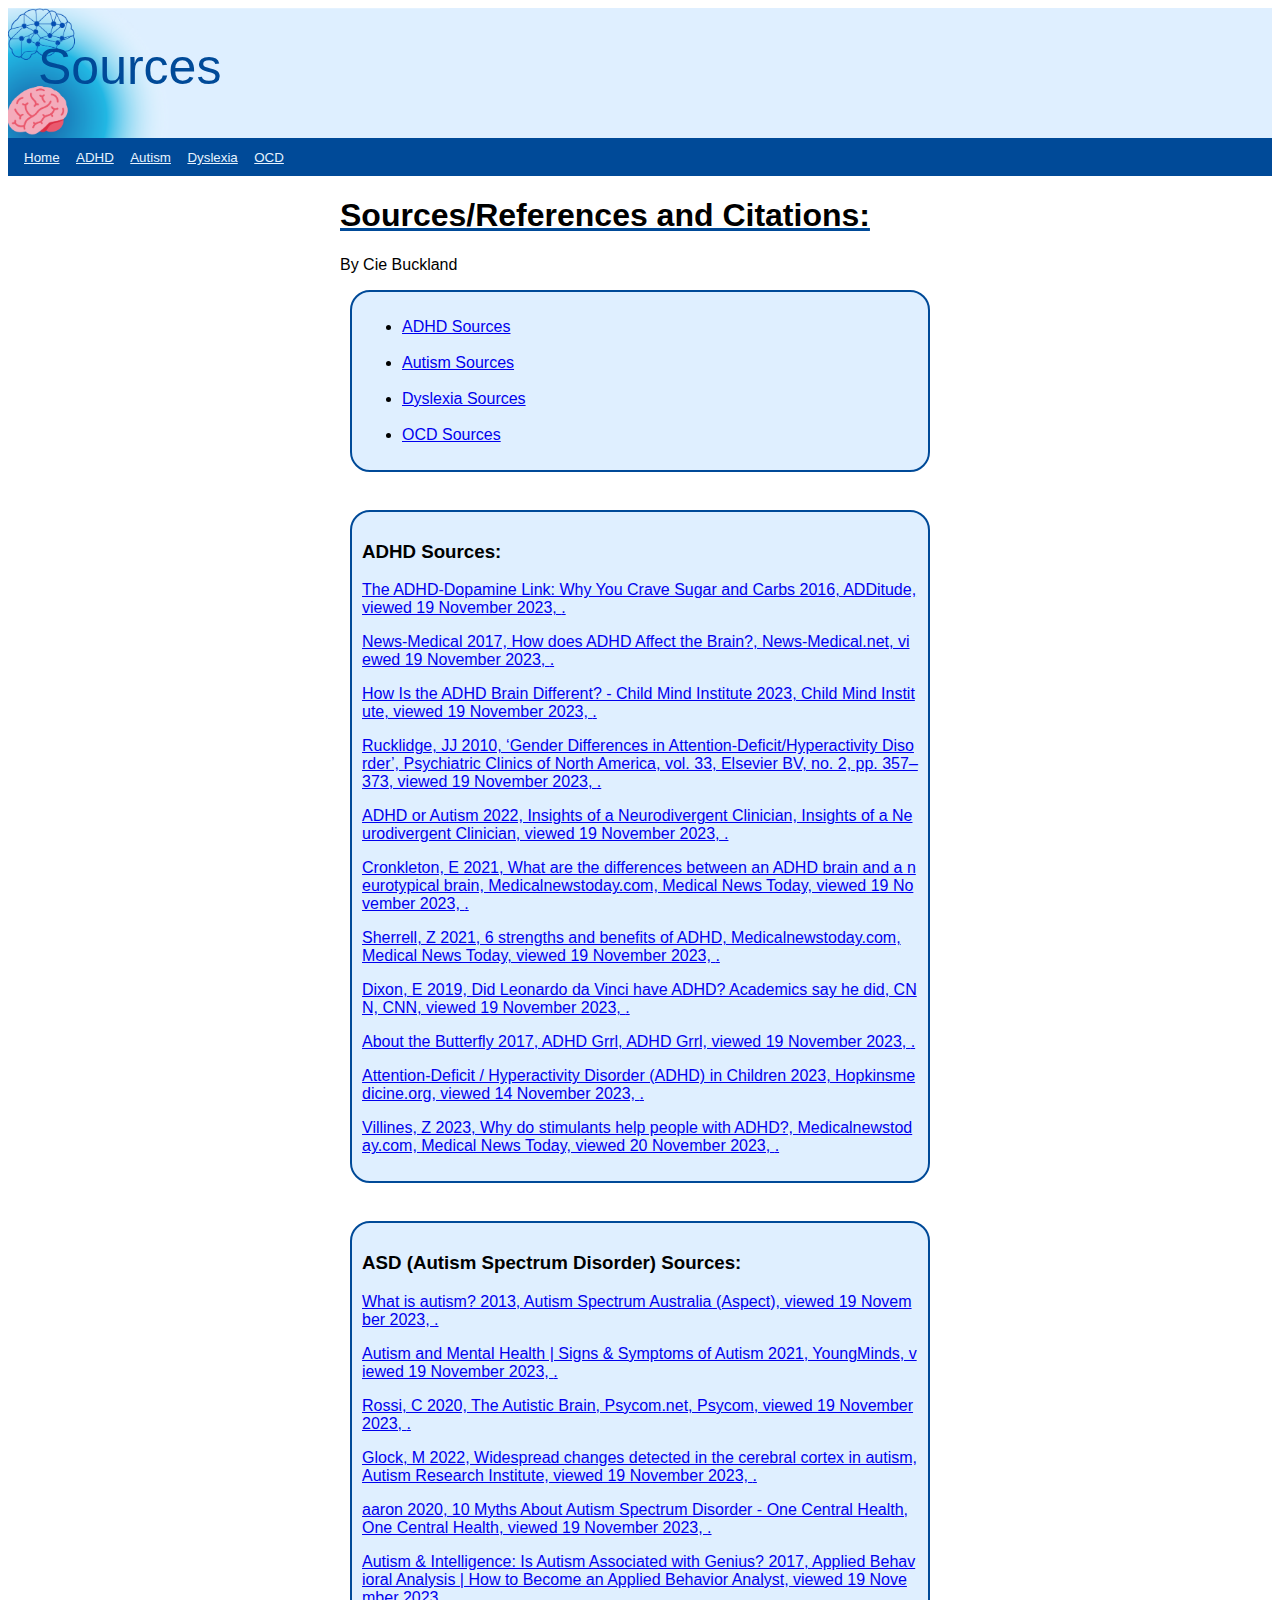
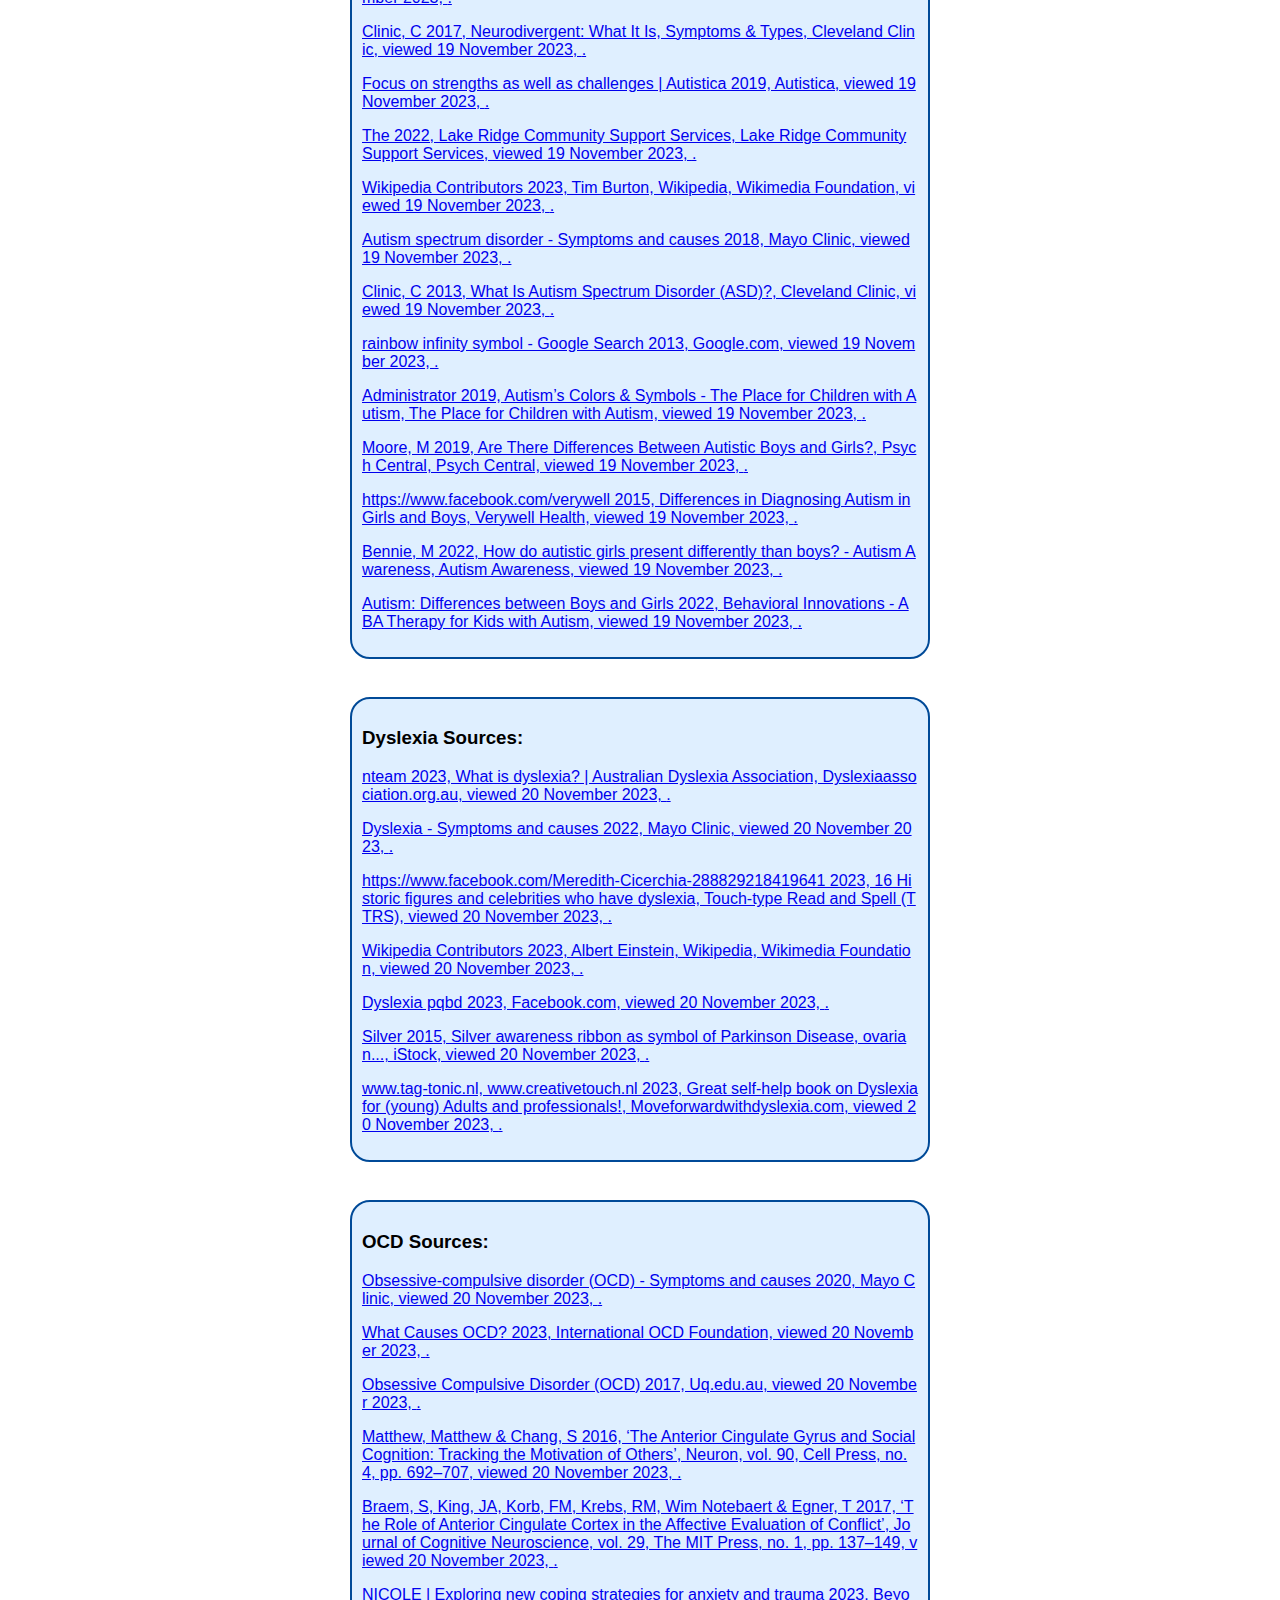
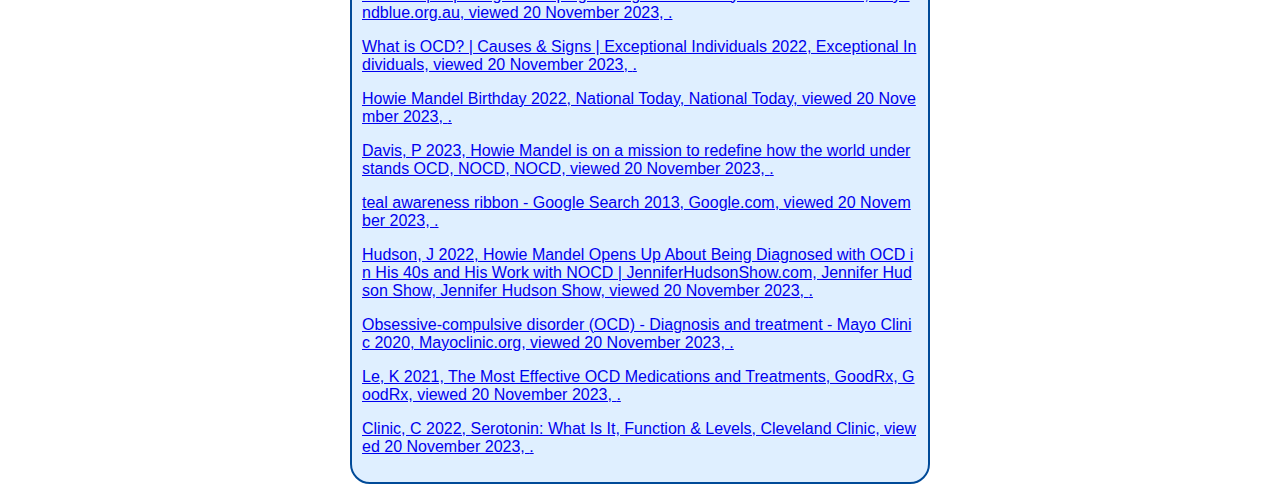
<file: neurodiversity/sources.html>
<!DOCTYPE html>

<html>

<head>
    <script src="https://ajax.googleapis.com/ajax/libs/jquery/3.6.0/jquery.min.js"></script>
    <link rel="stylesheet" href="site.css">
    <script src="site.js"></script>
</head>


<body>
    <div id="page-header">Sources</div>
    <div id="page-menu"></div>
    <div id="page-body">

        <h1>Sources/References and Citations:</h1>
        <p>By Cie Buckland</p>

        <div class="article">
            <ul>
                <li><a href="#ADHDref">ADHD Sources</a></li>
                <br>
                <li><a href="#ASDref">Autism Sources</a></li>
                <br>
                <li><a href="#Dyslexia_ref">Dyslexia Sources</a></li>
                <br>
                <li><a href="#OCDref">OCD Sources</a></li>
            </ul>
        </div>

        <br>

        <div class="article dont-break-out">
            <a id="ADHDref">
                <h3>ADHD Sources:</h3>
            </a>

            <p>
                <a href="https://www.additudemag.com/slideshows/adhd-obesity-link/">The ADHD-Dopamine Link: Why You
                    Crave Sugar and Carbs 2016, ADDitude, viewed 19 November 2023,
                    <https://www.additudemag.com/slideshows/adhd-obesity-link />.
                </a>
            </p>

            <p>
                <a
                    href="https://www.news-medical.net/health/How-does-ADHD-Affect-the-Brain.aspx#:~:text=ADHD%20is%20associated%20with%20abnormally,potent%20neurotransmitters%20to%20regulate%20mood">
                    News-Medical 2017, How does ADHD Affect the Brain?, News-Medical.net, viewed 19 November 2023,
                    <https://www.news-medical.net/health/How-does-ADHD-Affect-the-Brain.aspx#:~:text=ADHD%20is%20associated%20with%20abnormally,potent%20neurotransmitters%20to%20regulate%20mood>.
                </a>
            </p>

            <p>
                <a
                    href="https://childmind.org/article/how-is-the-adhd-brain-different/#:~:text=Smaller%20hippocampus%20and%20amygdala%20sizes,mature%20as%20children%20get%20older">How
                    Is the ADHD Brain Different? - Child Mind Institute 2023, Child Mind Institute, viewed 19 November 2023,
                    <https://childmind.org/article/how-is-the-adhd-brain-different />.
                </a>
            </p>

            <p>
                <a
                    href="https://pubmed.ncbi.nlm.nih.gov/20385342/#:~:text=Attention%2Ddeficit%20hyperactivity%20disorder%20">Rucklidge,
                    JJ 2010, ‘Gender Differences in Attention-Deficit/Hyperactivity Disorder’,
                    Psychiatric Clinics of North America, vol. 33, Elsevier BV, no. 2, pp. 357–373, viewed 19 November 2023,
                    <https://pubmed.ncbi.nlm.nih.gov/20385342/#:~:text=Attention-deficit%20hyperactivity%20disorder%20>.
                </a>
            </p>

            <p>
                <a
                    href="https://neurodivergentinsights.com/misdiagnosis-monday/adhd-vs-autism#:~:text=Many%20of%20the%20items%20in,movement%20can%20look%20like%20hyperactivity">
                    ADHD or Autism 2022, Insights of a Neurodivergent Clinician, Insights of a Neurodivergent Clinician, viewed 19 November 2023,
                    <https://neurodivergentinsights.com/misdiagnosis-monday/adhd-vs-autism#:~:text=Many%20of%20the%20items%20in,movement%20can%20look%20like%20hyperactivity>.
                </a>
            </p>

            <p>
                <a href="https://www.medicalnewstoday.com/articles/adhd-brain-vs-normal-brain#function">Cronkleton, E
                    2021, What are the differences between an ADHD brain and a neurotypical brain,
                    Medicalnewstoday.com, Medical News Today, viewed 19 November 2023,
                    <https://www.medicalnewstoday.com/articles/adhd-brain-vs-normal-brain#function>.
                </a>
            </p>

            <p>
                <a href="https://www.medicalnewstoday.com/articles/adhd-benefits#summary">Sherrell, Z 2021, 6 strengths
                    and benefits of ADHD, Medicalnewstoday.com, Medical News Today, viewed 19 November 2023,
                    <https://www.medicalnewstoday.com/articles/adhd-benefits#summary>.
                </a>
            </p>

            <p>
                <a
                    href="https://edition.cnn.com/style/article/leonardo-da-vinci-adhd-scli-intl/index.html#:~:text=Researchers%20from%20King's%20College%20London,could%20be%20attributed%20to%20ADHD">
                    Dixon, E 2019, Did Leonardo da Vinci have ADHD? Academics say he did, CNN, CNN, viewed 19 November
                    2023,
                    <https://edition.cnn.com/style/article/leonardo-da-vinci-adhd-scli-intl/index.html#:~:text=Researchers%20from%20King's%20College%20London,could%20be%20attributed%20to%20ADHD>.
                </a>
            </p>

            <p>
                <a href="https://adhdgrrl.wordpress.com/about-the-butterfly/">About the Butterfly 2017, ADHD Grrl, ADHD
                    Grrl, viewed 19 November 2023,
                    <https://adhdgrrl.wordpress.com/about-the-butterfly/>.
                </a>
            </p>

            <p>
                <a href="https://www.hopkinsmedicine.org/health/conditions-and-diseases/adhdadd">Attention-Deficit /
                    Hyperactivity Disorder (ADHD) in Children 2023, Hopkinsmedicine.org, viewed 14 November 2023,
                    <https://www.hopkinsmedicine.org/health/conditions-and-diseases/adhdadd>.
                </a>
            </p>

            <p>
                <a href="https://www.medicalnewstoday.com/articles/why-do-stimulants-calm-adhd#:~:text=Stimulants%20for%20ADHD%20are%20not,when%20they%20remain%20on%20task.">
                    Villines, Z 2023, Why do stimulants help people with ADHD?, Medicalnewstoday.com, Medical News Today, viewed 20 November 2023, 
                    <https://www.medicalnewstoday.com/articles/why-do-stimulants-calm-adhd#:~:text=Stimulants%20for%20ADHD%20are%20not,when%20they%20remain%20on%20task.>.
                </a>
            </p>
        </div>

        <br>

        <div class="article dont-break-out">
            <a id="ASDref">
                <h3>ASD (Autism Spectrum Disorder) Sources:</h3>
            </a>
            <p>
                <a href="https://www.autismspectrum.org.au/about-autism/what-is-autism">What is autism? 2013, Autism
                    Spectrum Australia (Aspect), viewed 19 November 2023,
                    <https://www.autismspectrum.org.au/about-autism/what-is-autism>.
                </a>
            </p>

            <p>
                <a
                    href="https://www.youngminds.org.uk/young-person/mental-health-conditions/autism-and-mental-health/#:~:text=What%20is%20autism%3F-,Autism%20is%20not%20a%20mental%20health%20problem.,often%20experience%20mental%20health%20problems">
                    Autism and Mental Health | Signs & Symptoms of Autism 2021, YoungMinds, viewed 19 November 2023,
                    <https://www.youngminds.org.uk/young-person/mental-health-conditions/autism-and-mental-health/#:~:text=What%20is%20autism?-,Autism%20is%20not%20a%20mental%20health%20problem.,often%20experience%20mental%20health%20problems>.
                </a>
            </p>

            <p>
                <a href="https://www.psycom.net/autism-brain-differences">Rossi, C 2020, The Autistic Brain, Psycom.net,
                    Psycom, viewed 19 November 2023,
                    <https://www.psycom.net/autism-brain-differences>.
                </a>
            </p>

            <p>
                <a
                    href="https://autism.org/widespread-changes-detected-in-the-cerebral-cortex-in-autism/#:~:text=New%20research%20indicates%20that%20in,with%20language%20and%20social%20cognition">
                    Glock, M 2022, Widespread changes detected in the cerebral cortex in autism, Autism Research
                    Institute, viewed 19 November 2023,
                    <https://autism.org/widespread-changes-detected-in-the-cerebral-cortex-in-autism/#:~:text=New%20research%20indicates%20that%20in,with%20language%20and%20social%20cognition>.
                </a>
            </p>

            <p>
                <a href="https://www.onecentralhealth.com.au/autism/10-myths-about-autism/">aaron 2020, 10 Myths About
                    Autism Spectrum Disorder - One Central Health, One Central Health, viewed 19 November 2023,
                    <https://www.onecentralhealth.com.au/autism/10-myths-about-autism />.
                </a>
            </p>

            <p>
                <a
                    href="https://www.appliedbehavioranalysisedu.org/is-autism-associated-with-higher-intelligence/#:~:text=It%27s%20long%20been%20known%20that,neurotypical%20can%20only%20marvel%20at">
                    Autism & Intelligence: Is Autism Associated with Genius? 2017, Applied Behavioral Analysis | How to
                    Become an Applied Behavior Analyst, viewed 19 November 2023,
                    <https://www.appliedbehavioranalysisedu.org/is-autism-associated-with-higher-intelligence/#:~:text=It's%20long%20been%20known%20that,neurotypical%20can%20only%20marvel%20at>.
                </a>
            </p>

            <p>
                <a
                    href="https://my.clevelandclinic.org/health/symptoms/23154-neurodivergent#:~:text=Some%20of%20the%20conditions%20that,Down%20syndrome">Clinic,
                    C 2017, Neurodivergent: What It Is, Symptoms & Types, Cleveland Clinic, viewed 19 November 2023,
                    <https://my.clevelandclinic.org/health/symptoms/23154-neurodivergent>.
                </a>
            </p>

            <p>
                <a href="https://www.autistica.org.uk/news/focus-on-strengths-and-challenges">Focus on strengths as well
                    as challenges | Autistica 2019, Autistica, viewed 19 November 2023,
                    <https://www.autistica.org.uk/news/focus-on-strengths-and-challenges>.
                </a>
            </p>

            <p>
                <a href="https://www.lrcss.com/blog/autism-superpowers">The 2022, Lake Ridge Community Support Services,
                    Lake Ridge Community Support Services, viewed 19 November 2023,
                    <https://www.lrcss.com/blog/autism-superpowers>.
                </a>
            </p>

            <p>
                <a href="https://en.wikipedia.org/wiki/Tim_Burton">Wikipedia Contributors 2023, Tim Burton, Wikipedia,
                    Wikimedia Foundation, viewed 19 November 2023,
                    <https://en.wikipedia.org/wiki/Tim_Burton>.
                </a>
            </p>

            <p>
                <a
                    href="https://www.mayoclinic.org/diseases-conditions/autism-spectrum-disorder/symptoms-causes/syc-20352928?utm_source=Google&utm_medium=abstract&utm_content=Asperger-syndrome&utm_campaign=Knowledge-panel">Autism
                    spectrum disorder - Symptoms and causes 2018, Mayo Clinic, viewed 19 November 2023,
                    <https://www.mayoclinic.org/diseases-conditions/autism-spectrum-disorder/symptoms-causes/syc-20352928?utm_source=Google&utm_medium=abstract&utm_content=Asperger-syndrome&utm_campaign=Knowledge-panel>.
                </a>
            </p>

            <p>
                <a
                    href="https://my.clevelandclinic.org/health/diseases/8855-autism#:~:text=ASD%20is%20now%20an%20umbrella,Asperger%20syndrome">Clinic,
                    C 2013, What Is Autism Spectrum Disorder (ASD)?, Cleveland Clinic, viewed 19 November 2023,
                    <https://my.clevelandclinic.org/health/diseases/8855-autism>.
                </a>
            </p>

            <p>
                <a
                    href="https://www.google.com/search?rlz=1C5CHFA_enAU886AU886&q=rainbow+infinity+symbol&tbm=isch&sa=X&ved=2ahUKEwi3uoDPtcT_AhUM-2EKHT8iCFQQ0pQJegQIDBAB&biw=1440&bih=789&dpr=1&safe=active&ssui=on#imgrc=KWy-1Xs7rL1BPM">rainbow
                    infinity symbol - Google Search 2013, Google.com, viewed 19 November 2023,
                    <https://www.google.com/search?rlz=1C5CHFA_enAU886AU886&q=rainbow+infinity+symbol&tbm=isch&sa=X&ved=2ahUKEwi3uoDPtcT_AhUM-2EKHT8iCFQQ0pQJegQIDBAB&biw=1440&bih=789&dpr=1&safe=active&ssui=on#imgrc=KWy-1Xs7rL1BPM>.
                </a>
            </p>

            <p>
                <a
                    href="https://theplaceforchildrenwithautism.com/autism-blog/autisms-colors-symbols#:~:text=Light%20it%20Up%20Blue&text=The%20color%20blue%27s%20association%20to,blue%20to%20promote%20autism%20awareness">Administrator
                    2019, Autism’s Colors & Symbols - The Place for Children with Autism, The Place for Children with
                    Autism, viewed 19 November 2023,
                    <https://theplaceforchildrenwithautism.com/autism-blog/autisms-colors-symbols#:~:text=Light%20it%20Up%20Blue&text=The%20color%20blue's%20association%20to,blue%20to%20promote%20autism%20awareness>.
                </a>
            </p>

            <p>
                <a
                    href="https://psychcentral.com/autism/comparison-of-boys-and-girls-living-with-autism-spectrum-disorder#:~:text=Females%20tend%20to%20mask%20their,receive%20a%20diagnosis%20of%20autism.">Moore,
                    M 2019, Are There
                    Differences Between Autistic Boys and Girls?, Psych Central, Psych Central, viewed 19 November 2023,
                    <https://psychcentral.com/autism/comparison-of-boys-and-girls-living-with-autism-spectrum-disorder#:~:text=Females%20tend%20to%20mask%20their,receive%20a%20diagnosis%20of%20autism.>.
                </a>
            </p>

            <p>
                <a href="https://www.verywellhealth.com/differences-between-boys-and-girls-with-autism-260307">
                    https://www.facebook.com/verywell 2015, Differences in Diagnosing Autism in Girls and Boys, Verywell
                    Health, viewed 19 November 2023,
                    <https://www.verywellhealth.com/differences-between-boys-and-girls-with-autism-260307>.
                </a>
            </p>

            <p>
                <a href="https://autismawarenesscentre.com/how-do-autistic-girls-present-differently-than-boys/">
                    Bennie, M 2022, How do autistic girls present differently than boys? - Autism Awareness, Autism
                    Awareness, viewed 19 November 2023,
                    <https://autismawarenesscentre.com/how-do-autistic-girls-present-differently-than-boys />.
                </a>
            </p>

            <p>
                <a href="https://behavioral-innovations.com/blog/autism-gender-differences/">
                    Autism: Differences between Boys and Girls 2022, Behavioral Innovations - ABA Therapy for Kids with
                    Autism, viewed 19 November 2023,
                    <https://behavioral-innovations.com/blog/autism-gender-differences />.
                </a>
            </p>

        </div>

        <br>

        <div class="article dont-break-out">
            <a id="Dyslexia_ref">
                <h3>Dyslexia Sources:</h3>
            </a>
            <p>
                <a href="https://dyslexiaassociation.org.au/what-is-dyslexia/">nteam 2023, What is dyslexia? |
                    Australian Dyslexia Association, Dyslexiaassociation.org.au, viewed 20 November 2023,
                    <https://dyslexiaassociation.org.au/what-is-dyslexia />.
                </a>
            </p>

            <p>
                <a
                    href="https://www.mayoclinic.org/diseases-conditions/dyslexia/symptoms-causes/syc-20353552?utm_source=Google&utm_medium=abstract&utm_content=Dyslexia&utm_campaign=Knowledge-panel">
                    Dyslexia - Symptoms and causes 2022, Mayo Clinic, viewed 20 November 2023,
                    <https://www.mayoclinic.org/diseases-conditions/dyslexia/symptoms-causes/syc-20353552>.
                </a>
            </p>

            <p>
                <a
                    href="https://www.readandspell.com/famous-people-with-dyslexia#:~:text=Albert%20Einstein,-Einstein%20was%20a&text=Einstein%20also%20had%20problems%20getting,the%20strengths%20associated%20with%20dyslexia">
                    https://www.facebook.com/Meredith-Cicerchia-288829218419641 2023, 16 Historic figures and
                    celebrities who have dyslexia, Touch-type Read and Spell (TTRS), viewed 20 November 2023,
                    <https://www.readandspell.com/famous-people-with-dyslexia#:~:text=Albert%20Einstein,-Einstein%20was%20a&text=Einstein%20also%20had%20problems%20getting,the%20strengths%20associated%20with%20dyslexia>.
                </a>
            </p>

            <p>
                <a href="https://en.wikipedia.org/wiki/Albert_Einstein">Wikipedia Contributors 2023, Albert Einstein,
                    Wikipedia, Wikimedia Foundation, viewed 20 November 2023,
                    <https://en.wikipedia.org/wiki/Albert_Einstein>.
                </a>
            </p>

            <p>
                <a href="https://www.facebook.com/Dyslexiapqbd/?locale=fr_CA">Dyslexia pqbd 2023, Facebook.com, viewed 20 November 2023, 
                    <https://www.facebook.com/Dyslexiapqbd/>.</a>
            </p>

            <p>
                <a href="https://www.istockphoto.com/vector/silver-ribbon-gm486320816-72739129">Silver 2015, Silver
                    awareness ribbon as symbol of Parkinson Disease, ovarian..., iStock, viewed 20 November 2023,
                    <https://www.istockphoto.com/vector/silver-ribbon-gm486320816-72739129>.
                </a>
            </p>

            <p>
                <a href="https://www.moveforwardwithdyslexia.com/dyslexia/the-operation-of-the-dyslexic-brain.html">www.tag-tonic.nl,
                    www.creativetouch.nl 2023, Great self-help book on Dyslexia for (young) Adults and professionals!,
                    Moveforwardwithdyslexia.com, viewed 20 November 2023,
                    <https://www.moveforwardwithdyslexia.com/dyslexia/the-operation-of-the-dyslexic-brain.html>.
                </a>
            </p>
        </div>

        <br>

        <div class="article dont-break-out">
            <a id="OCDref">
                <h3>OCD Sources:</h3>
            </a>
            <p>
                <a
                    href="https://www.mayoclinic.org/diseases-conditions/obsessive-compulsive-disorder/symptoms-causes/syc-20354432?utm_source=Google&utm_medium=abstract&utm_content=Obsessive-compulsive-disorder&utm_campaign=Knowledge-panel">
                    Obsessive-compulsive disorder (OCD) - Symptoms and causes 2020, Mayo Clinic, viewed 20 November
                    2023,
                    <https://www.mayoclinic.org/diseases-conditions/obsessive-compulsive-disorder/symptoms-causes/syc-20354432>.
                </a>
            </p>

            <p>
                <a href="https://iocdf.org/about-ocd/what-causes-ocd/">What Causes OCD? 2023, International OCD
                    Foundation, viewed 20 November 2023,
                    <https://iocdf.org/about-ocd/what-causes-ocd />.
                </a>
            </p>

            <p>
                <a
                    href="https://qbi.uq.edu.au/brain/diseases-and-disorders/obsessive-compulsive-disorder-ocd#:~:text=Brain%20structure%20and%20function&text=Studies%20show%20that%20OCD%20patients%20have%20excess%20activity%20in%20frontal,high%20levels%20of%20anxiety%2C%20respectively">
                    Obsessive Compulsive Disorder (OCD) 2017, Uq.edu.au, viewed 20 November 2023,
                    <https://qbi.uq.edu.au/brain/diseases-and-disorders/obsessive-compulsive-disorder-ocd#:~:text=Brain%20structure%20and%20function&text=Studies%20show%20that%20OCD%20patients%20have%20excess%20activity%20in%20frontal,high%20levels%20of%20anxiety,%20respectively>.
                </a>
            </p>

            <p>
                <a
                    href="https://www.ncbi.nlm.nih.gov/pmc/articles/PMC4885021/#:~:text=Accounts%20of%20the%20anterior%20cingulate,2012%2C%20Kolling%20et%20al.%2C">
                    Matthew, Matthew & Chang, S 2016, ‘The Anterior Cingulate Gyrus and Social Cognition: Tracking the
                    Motivation of Others’, Neuron, vol. 90, Cell Press, no. 4, pp. 692–707, viewed 20 November 2023,
                    <https://www.ncbi.nlm.nih.gov/pmc/articles/PMC4885021/#:~:text=Accounts%20of%20the%20anterior%20cingulate,2012,%20Kolling%20et%20al.,>.
                </a>
            </p>

            <p>
                <a href="https://www.ncbi.nlm.nih.gov/pmc/articles/PMC5341786/">
                    Braem, S, King, JA, Korb, FM, Krebs, RM, Wim Notebaert & Egner, T 2017, ‘The Role of Anterior
                    Cingulate Cortex in the Affective Evaluation of Conflict’, Journal of Cognitive Neuroscience, vol.
                    29, The MIT Press, no. 1, pp. 137–149, viewed 20 November 2023,
                    <https://www.ncbi.nlm.nih.gov/pmc/articles/PMC5341786 />.
                </a>
            </p>

            <p>
                <a
                    href="https://www.beyondblue.org.au/mental-health/anxiety/types-of-anxiety/ocd#:~:text=around%203%20per%20cent%20of%20Australians%20experience%20OCD%20in%20their%20lifetime">
                    NICOLE | Exploring new coping strategies for anxiety and trauma 2023, Beyondblue.org.au, viewed 20
                    November 2023,
                    <https://www.beyondblue.org.au/mental-health/anxiety/types-of-anxiety/ocd#:~:text=around%203%20per%20cent%20of%20Australians%20experience%20OCD%20in%20their%20lifetime>.
                </a>
            </p>

            <p>
                <a href="https://exceptionalindividuals.com/neurodiversity/what-is-ocd/#strengths">What is OCD? | Causes
                    & Signs | Exceptional Individuals 2022, Exceptional Individuals, viewed 20 November 2023,
                    <https://exceptionalindividuals.com/neurodiversity/what-is-ocd/#strengths>.
                </a>
            </p>

            <p>
                <a
                    href="https://nationaltoday.com/birthday/howie-mandel/#:~:text=November%2029%2C%202023&text=Howie%20Mandel%2C%20born%20on%20November,in%20its%20sequel%20in%201990">Howie
                    Mandel Birthday 2022, National Today, National Today, viewed 20 November 2023,
                    <https://nationaltoday.com/birthday/howie-mandel/#:~:text=November%2029,%202023&text=Howie%20Mandel,%20born%20on%20November,in%20its%20sequel%20in%201990>.
                </a>
            </p>

            <p>
                <a
                    href="https://www.treatmyocd.com/blog/howie-mandel-is-on-a-mission-to-redefine-how-the-world-understands-ocd">Davis,
                    P 2023, Howie Mandel is on a mission to redefine how the world understands OCD, NOCD, NOCD, viewed
                    20 November 2023,
                    <https://www.treatmyocd.com/blog/howie-mandel-is-on-a-mission-to-redefine-how-the-world-understands-ocd>.
                </a>
            </p>

            <p>
                <a
                    href="https://www.google.com/search?rlz=1C5CHFA_enAU886AU886&q=teal+awareness+ribbon&tbm=isch&sa=X&ved=2ahUKEwiItI6-v8b_AhWi3TgGHZ4-BC0Q0pQJegQIDBAB&biw=1440&bih=789&dpr=1&safe=active&ssui=on">
                    teal awareness ribbon - Google Search 2013, Google.com, viewed 20 November 2023,
                    <https://www.google.com/search?rlz=1C5CHFA_enAU886AU886&q=teal+awareness+ribbon&tbm=isch&sa=X&ved=2ahUKEwiItI6-v8b_AhWi3TgGHZ4-BC0Q0pQJegQIDBAB&biw=1440&bih=789&dpr=1&safe=active&ssui=on>.
                </a>
            </p>

            <p>
                <a
                    href="https://jenniferhudsonshow.com/2022/10/03/howie-mandel-opens-up-about-being-diagnosed-with-ocd-in-his-40s/">
                    Hudson, J 2022, Howie Mandel Opens Up About Being Diagnosed with OCD in His 40s and His Work with
                    NOCD | JenniferHudsonShow.com, Jennifer Hudson Show, Jennifer Hudson Show, viewed 20 November 2023,
                    <https://jenniferhudsonshow.com/2022/10/03/howie-mandel-opens-up-about-being-diagnosed-with-ocd-in-his-40s />.
                </a>
            </p>

            <p>
                <a href="https://www.mayoclinic.org/diseases-conditions/obsessive-compulsive-disorder/diagnosis-treatment/drc-20354438">
                    Obsessive-compulsive disorder (OCD) - Diagnosis and treatment - Mayo Clinic 2020, Mayoclinic.org, viewed 20 November 2023, 
                    <https://www.mayoclinic.org/diseases-conditions/obsessive-compulsive-disorder/diagnosis-treatment/drc-20354438>.
                </a>
            </p>

            <p>
                <a href="https://www.goodrx.com/conditions/obsessive-compulsive-disorder/best-ocd-medications-and-treatments">Le, K 2021, The Most Effective OCD Medications and Treatments, GoodRx, GoodRx, viewed 20 November 2023, 
                    <https://www.goodrx.com/conditions/obsessive-compulsive-disorder/best-ocd-medications-and-treatments>.
                </a>
            </p>

            <p>
                <a href="https://my.clevelandclinic.org/health/articles/22572-serotonin">
                    Clinic, C 2022, Serotonin: What Is It, Function & Levels, Cleveland Clinic, viewed 20 November 2023, 
                    <https://my.clevelandclinic.org/health/articles/22572-serotonin>.
                </a>
            </p>
        </div>

</body>

</html>
</file>
<file: neurodiversity/site.css>
body {
    background-color: white;
    color: black;
    text-align: left;
    font-family: Roboto, Oxygen, Ubuntu, Cantarell, 'Open Sans', 'Helvetica Neue', sans-serif;
}


body h1 {
    text-decoration: underline #004A98;
}



/*––––––––––––––––––––––––––––––––––––––––––––––––––––––––––––––––––––––––––––––––––––––––––––––––*/

#page-header {
    background-image: url("images/ndBanner3.png");
    background-repeat: no-repeat;
    background-size: contain;
    height: 100px;
    background-color: #DFEFFF;

    color: #004A98;
    text-align: left;
    padding-left: 30px;
    padding-top: 30px;
    font-size: 50px;

}



/*––––––––––––––––––––––––––––––––––––––––––––––––––––––––––––––––––––––––––––––––––––––––––––––––*/

#page-menu {
    background-color: #004A98;
    padding: 10px;
    padding-left: 10px;
}

#page-menu button {
    background-color: #004A98;
    color: #e6f3ff;
    border: none;
    text-decoration: underline #e6f3ff;

}

#page-menu button:hover {
    font-size: 18px;
    color: white;
    cursor: pointer;

}



/*––––––––––––––––––––––––––––––––––––––––––––––––––––––––––––––––––––––––––––––––––––––––––––––––*/

.headpic img {
    width: 100%;
}



/*––––––––––––––––––––––––––––––––––––––––––––––––––––––––––––––––––––––––––––––––––––––––––––––––*/

#page-body {
    width: 600px;
    margin: 0 auto;
}



/*––––––––––––––––––––––––––––––––––––––––––––––––––––––––––––––––––––––––––––––––––––––––––––––––*/

/*hr.new1 {
    border-top: 2px solid black;
}

/*––––––––––––––––––––––––––––––––––––––––––––––––––––––––––––––––––––––––––––––––––––––––––––––––*/

/* .page-link {
    padding: 20px 0px;

    background-color: #DFEFFF;
    border: 2px solid #004A98;
    border-radius: 20px;
    padding: 10px;
    margin: 10px;
    font-size: 1.5m;
    font-weight: bold;

    display: block;
}

a.page-link {
    color: black;
}

a.page-link:link {
    text-decoration: none;
}

a.page-link:visited {
    text-decoration: none;
}

a.page-link:hover {
    text-decoration: none;
}

a.page-link:active {
    text-decoration: none;
} */



/*––––––––––––––––––––––––––––––––––––––––––––––––––––––––––––––––––––––––––––––––––––––––––––––––*/

.article {
    padding: 20px 0px;

    background-color: #DFEFFF;
    border: 2px solid #004A98;
    border-radius: 20px;
    padding: 10px;
    margin: 10px;
}

.article img {
    width: 60%;
}

/* hide / show control */
.article .content {
    display: none;
}

.dont-break-out {
    word-break: break-all;
}



/*––––––––––––––––––––––––––––––––––––––––––––––––––––––––––––––––––––––––––––––––––––––––––––––––*/

.in-article {
    padding: 20px 0px;

    background-color: #DFEFFF;
    border: 2px solid #004A98;
    border-radius: 20px;
    padding: 10px;
    margin: 10px;

    text-decoration: underline black;
}

a.in-art-link {
    color: #26428b;
}

a.in-art-link:link {
    text-decoration: underline;
}

a.in-art-link:visited {
    text-decoration: underline;
}

a.in-art-link:hover {
    text-decoration: underline;
}

a.in-art-link:active {
    text-decoration: underline;
}



/*––––––––––––––––––––––––––––––––––––––––––––––––––––––––––––––––––––––––––––––––––––––––––––––––*/

.symbols {
    /* padding: 20px; */

    background-color: #DFEFFF;
    border: 2px solid #004A98;
    border-radius: 20px;
    padding: 10px;
    margin: 10px;

}

.symbols img {
    width: 100%;
}

.symbols .content {
    display: none;

}



/*––––––––––––––––––––––––––––––––––––––––––––––––––––––––––––––––––––––––––––––––––––––––––––––––*/

.article:hover {
    cursor: pointer;
}

.in-article:hover {
    cursor: pointer;
}

.in-article:hover h3 {
    font-size: 20px;
    text-decoration: underline #004A98;
}

.symbols:hover {
    cursor: pointer;
}

.content.selected {
    display: block;
}



/*––––––––––––––––––––––––––––––––––––––––––––––––––––––––––––––––––––––––––––––––––––––––––––––––*/

table {
    border-spacing: 15px;
}

td {
    padding: 3px;
    border: 2px solid #004A98;
    border-radius: 20px;

}

td img {
    border-radius: 20px;
    vertical-align: middle;
}



/*––––––––––––––––––––––––––––––––––––––––––––––––––––––––––––––––––––––––––––––––––––––––––––––––*/

#page-footer {
    background-color: #004A98;
    color: white;
    padding: 10px;
    font-size: 0.75rem;

}

.sources {
    background-color: #DFEFFF;
    color: #26428B;
    padding: 15px;
    padding-bottom: 18px;
    height: 20px;
}



/*––––––––––––––––––––––––––––––––––––––––––––––––––––––––––––––––––––––––––––––––––––––––––––––––*/

hr {
    border: 1px solid #004A98;

}
</file>
